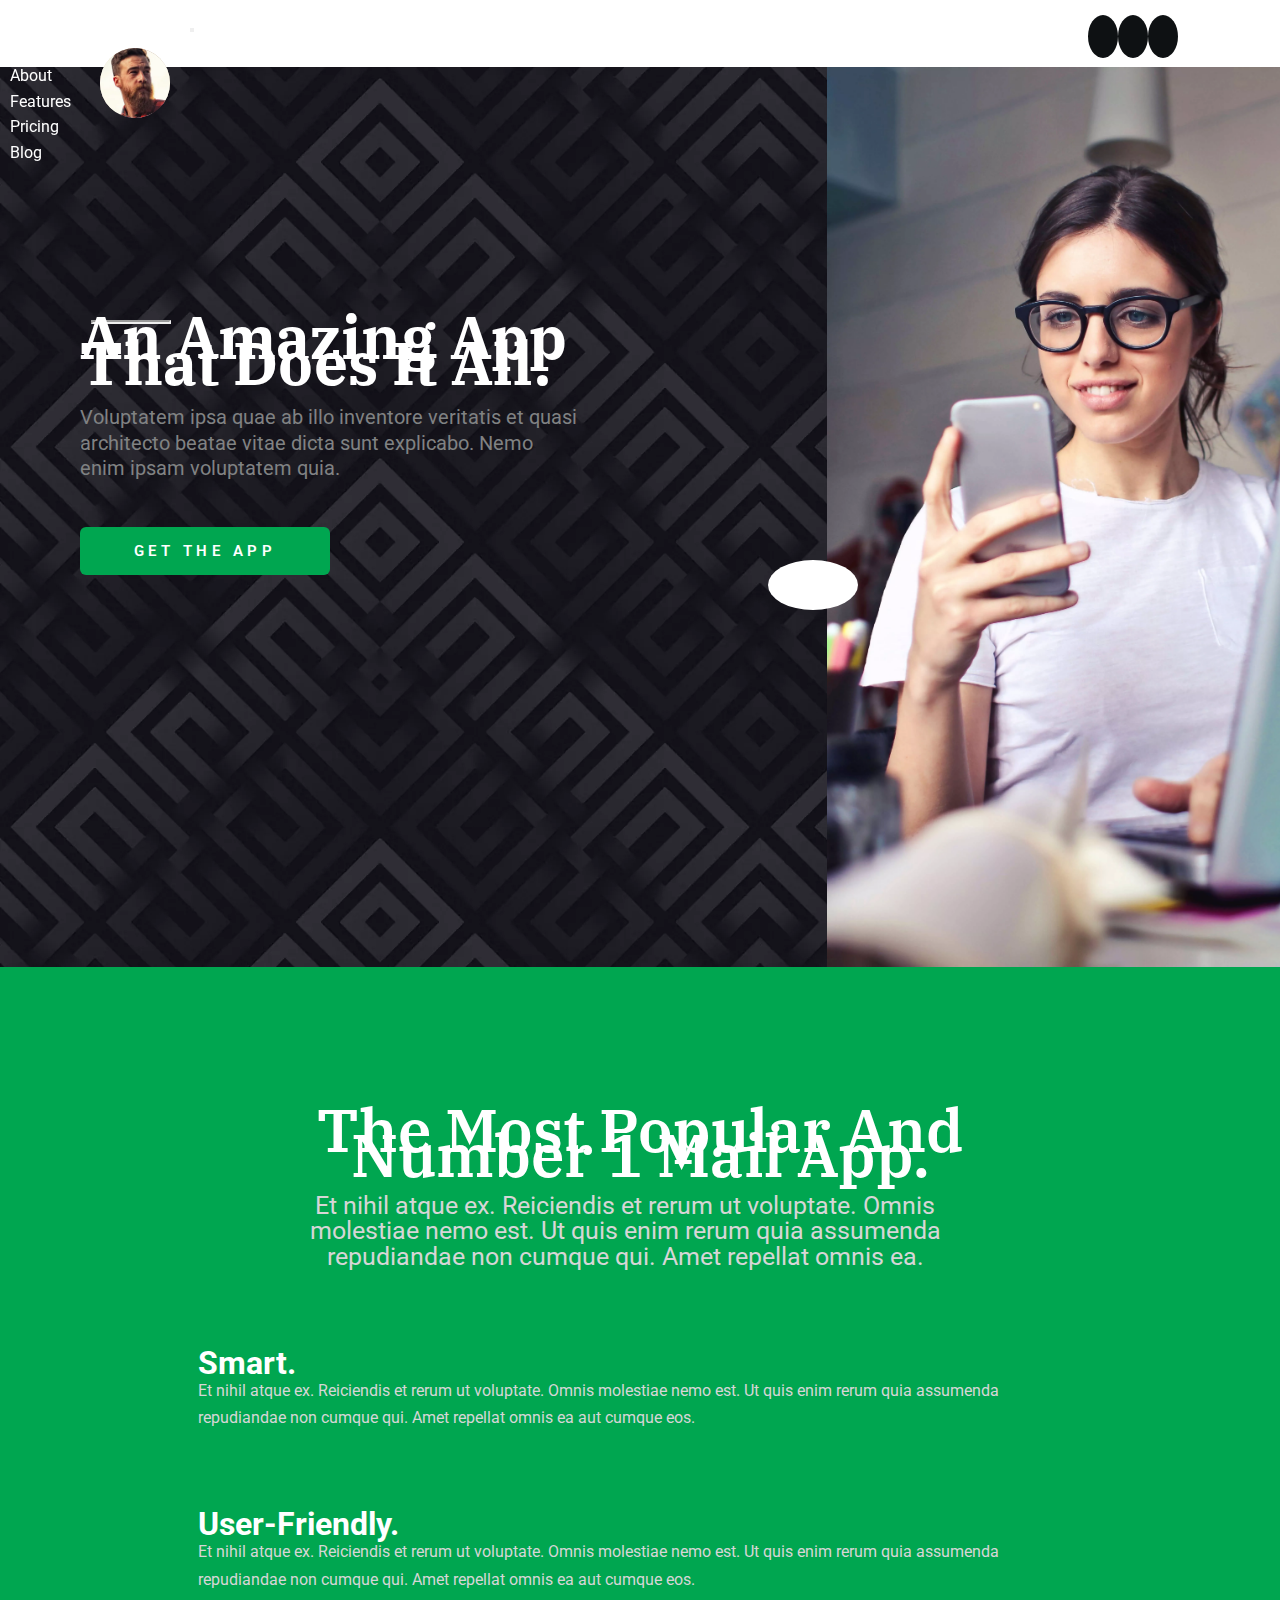
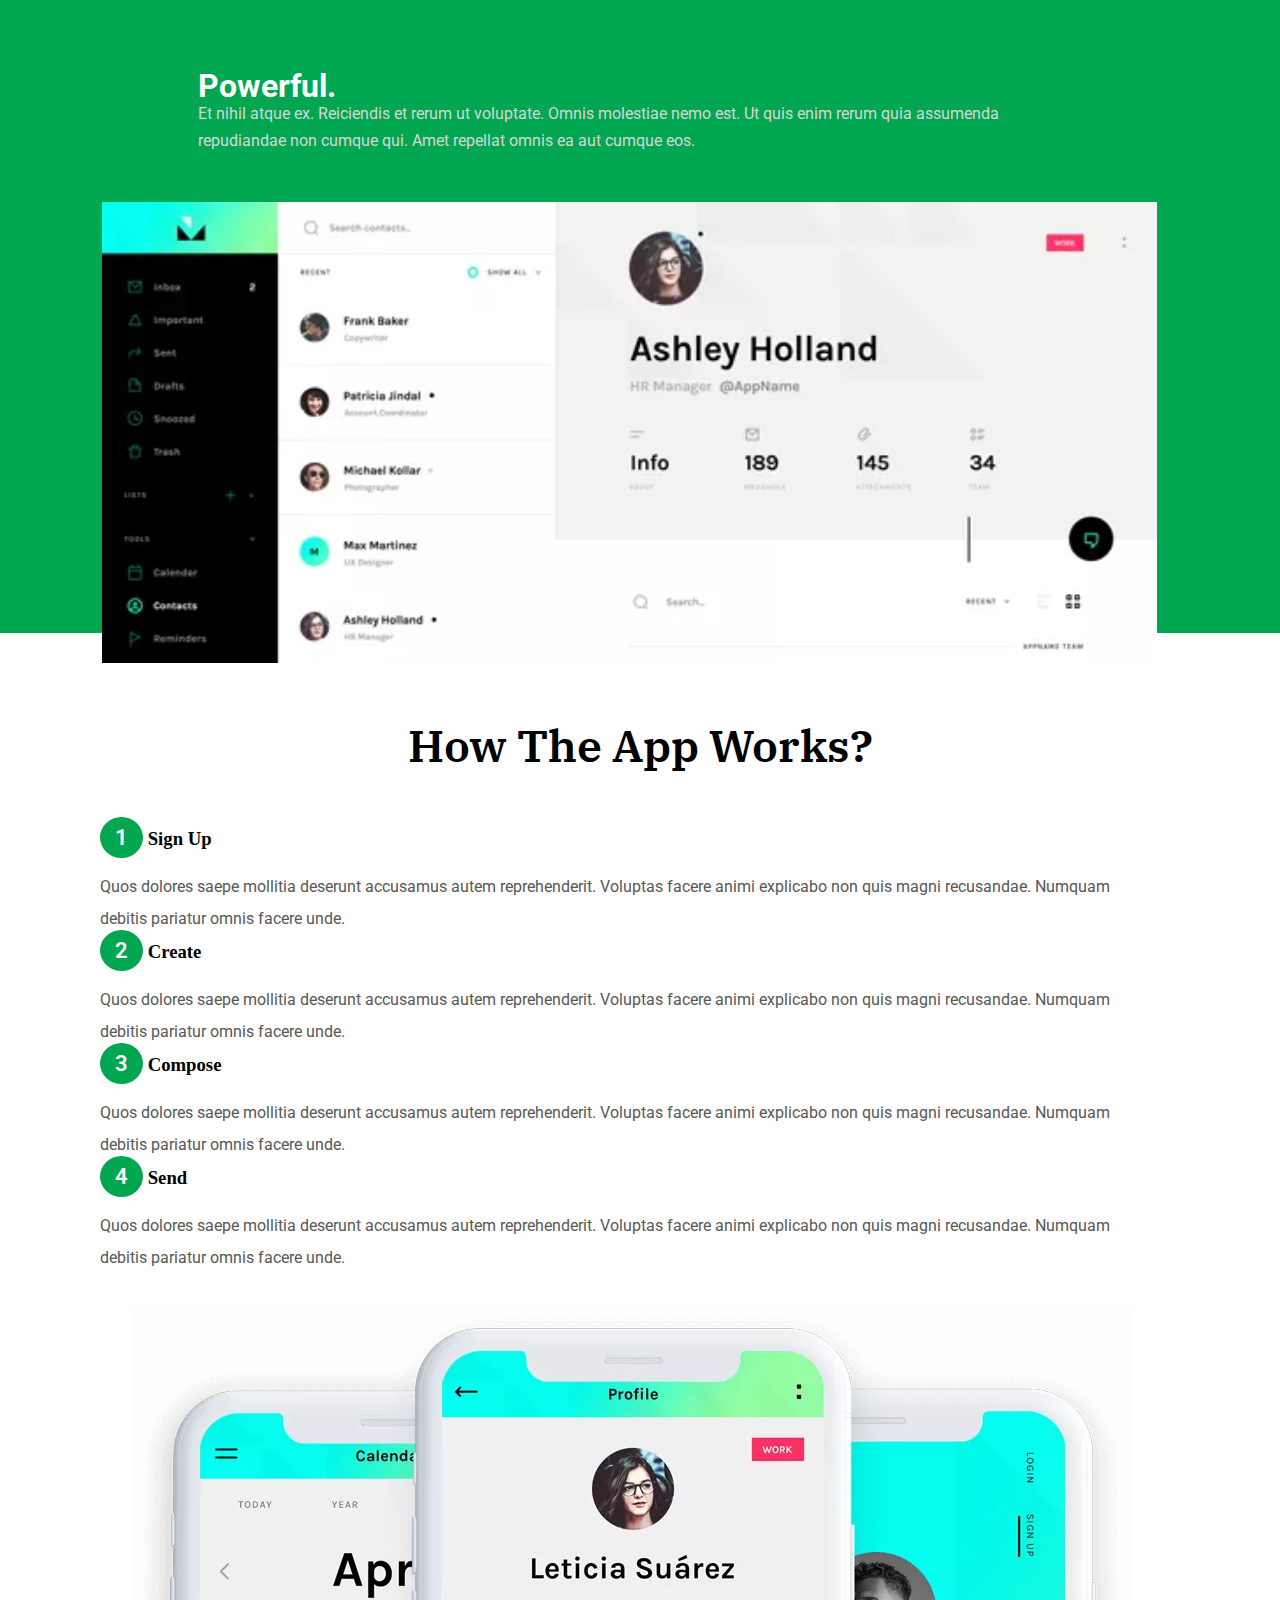
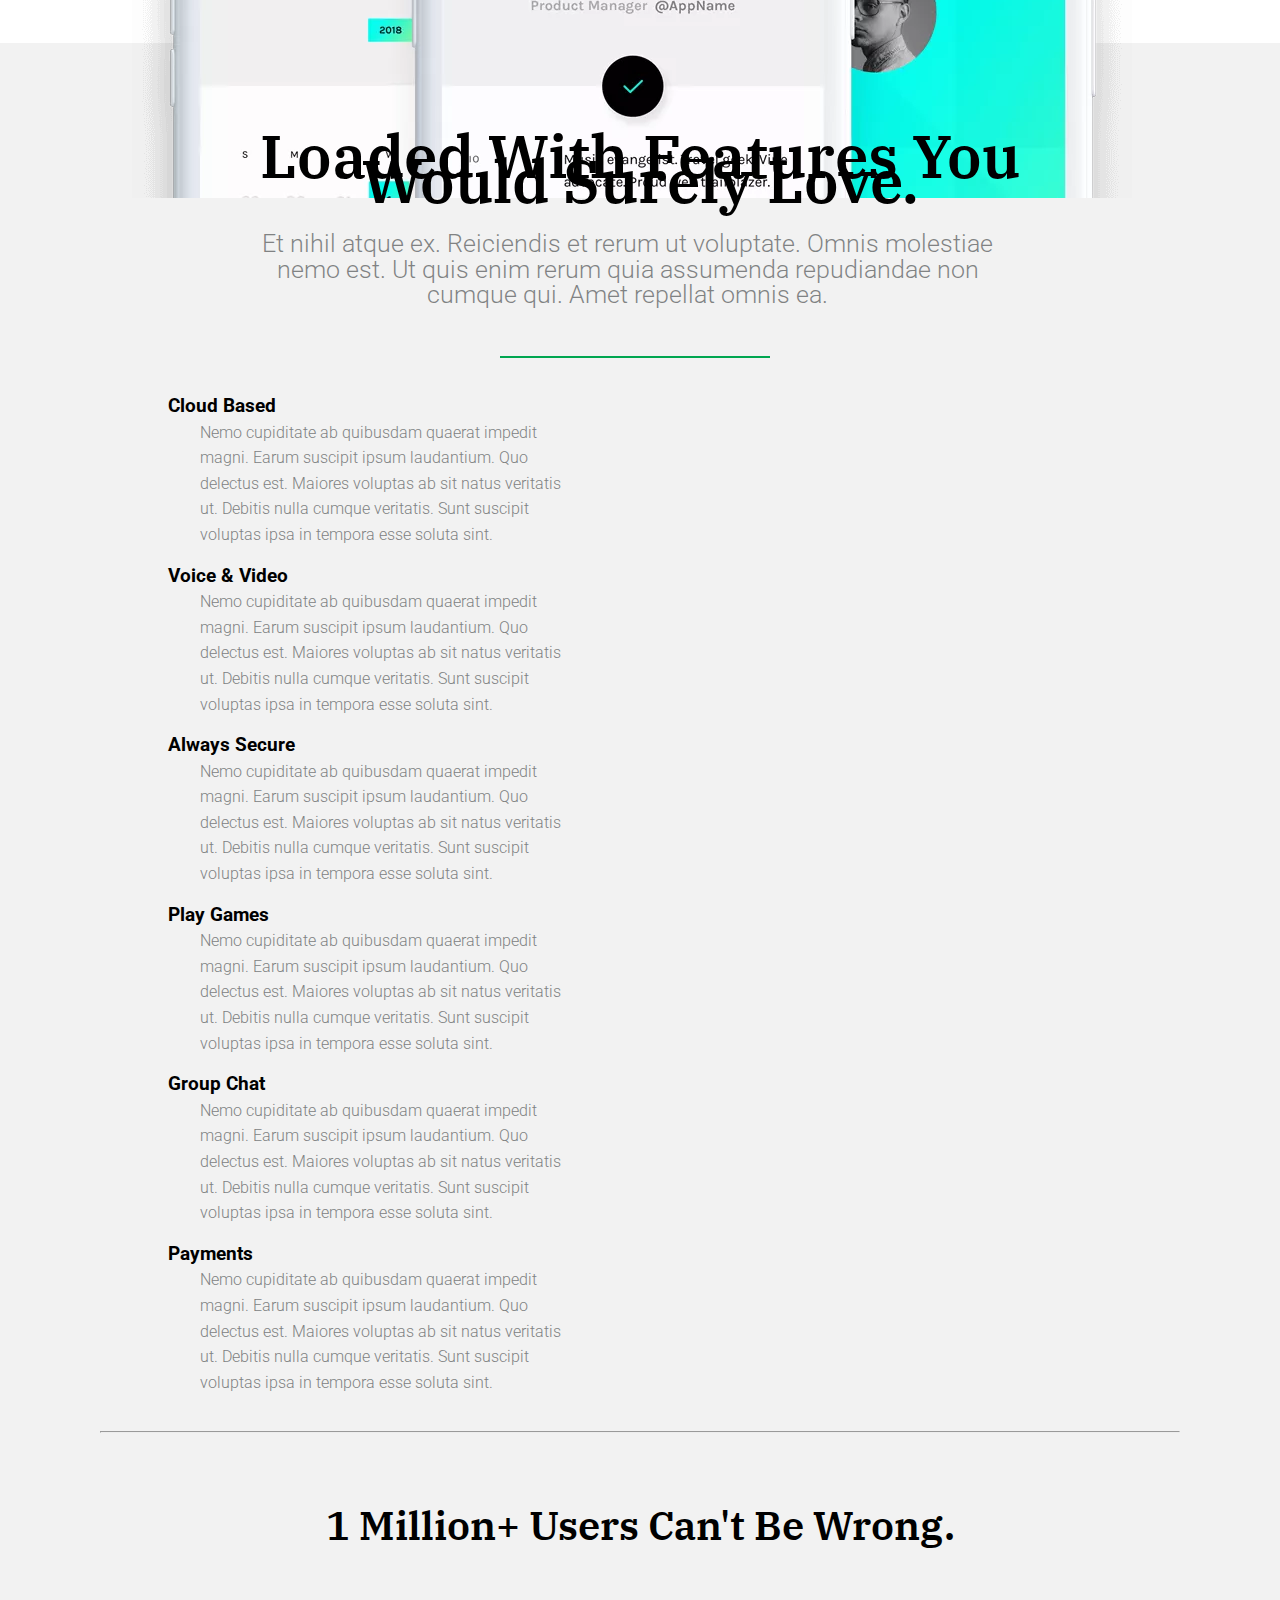
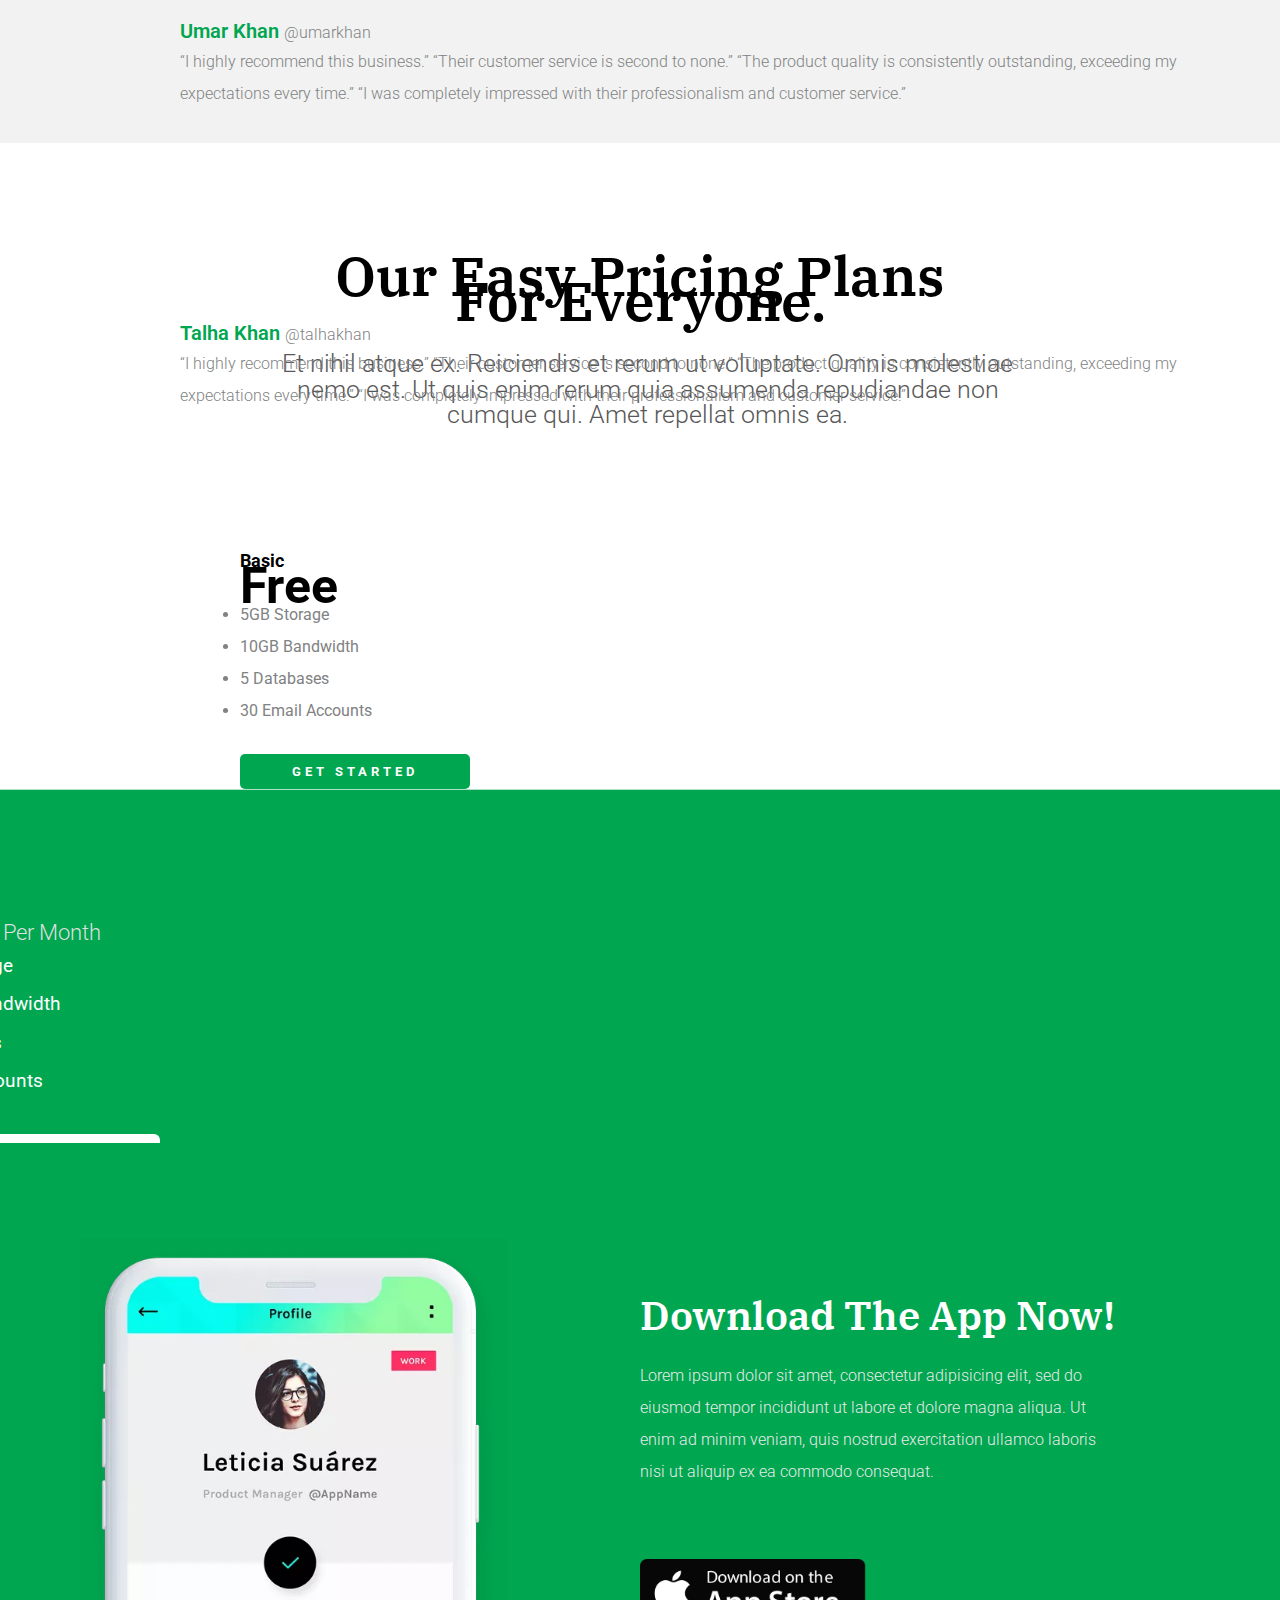
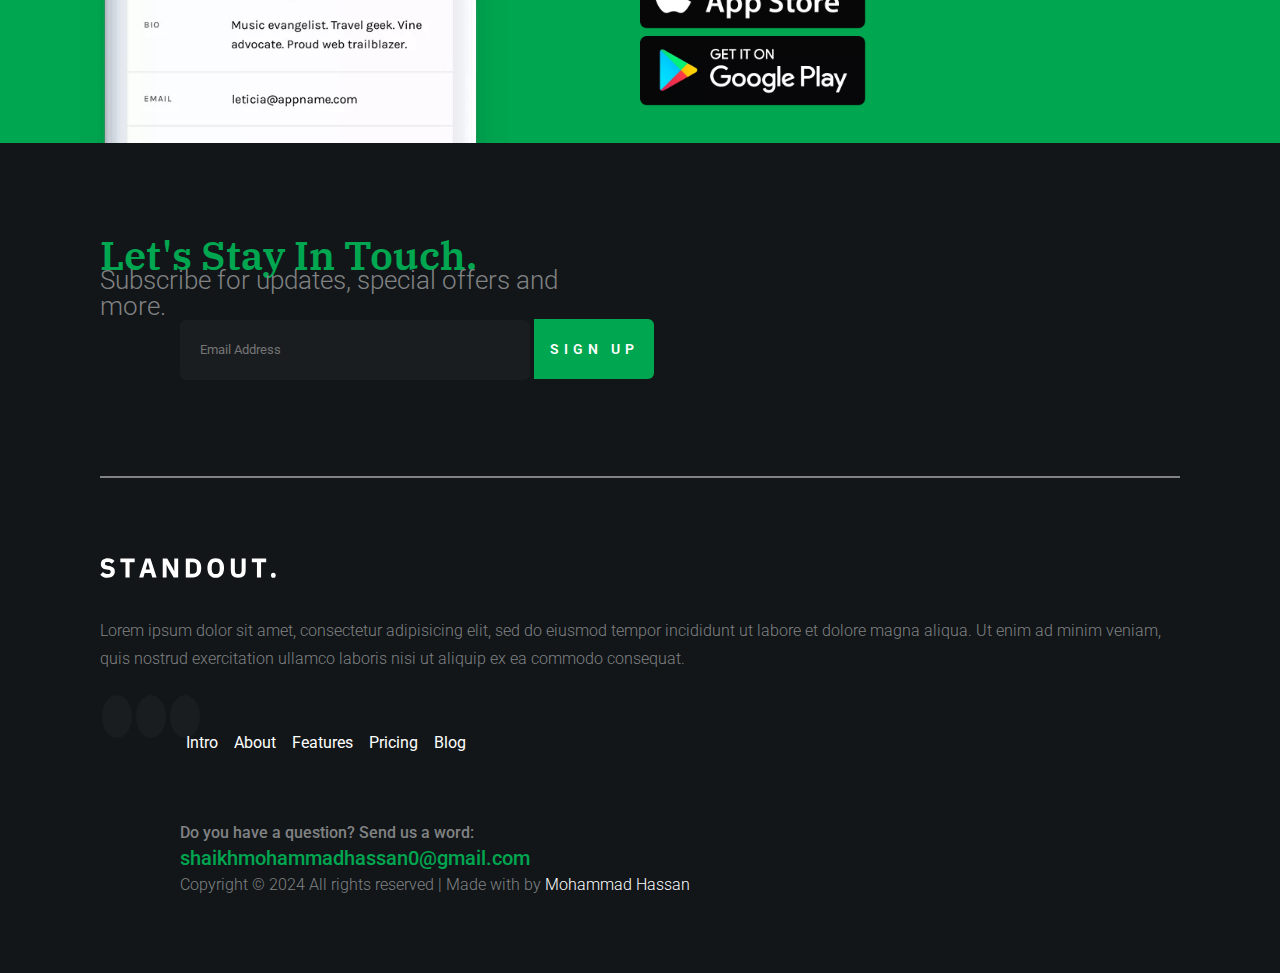
<file: index.html>
<!DOCTYPE html>
<html lang="en">
  <head>
    <meta charset="UTF-8" />
    <meta name="viewport" content="width=device-width, initial-scale=1.0" />
    <title>Standout</title>
    <link rel="stylesheet" href="style.css" />
    <link rel="shortcut icon" href="images/favicon.jpg" type="image/x-icon" />
    <link
      href="https://cdn.jsdelivr.net/npm/bootstrap@5.2.3/dist/css/bootstrap.min.css"
      rel="stylesheet"
      integrity="sha384-rbsA2VBKQhggwzxH7pPCaAqO46MgnOM80zW1RWuH61DGLwZJEdK2Kadq2F9CUG65"
      crossorigin="anonymous" />
    <link rel="preconnect" href="https://fonts.googleapis.com" />
    <link rel="preconnect" href="https://fonts.gstatic.com" crossorigin />
    <link
      href="https://fonts.googleapis.com/css2?family=IBM+Plex+Serif:ital,wght@0,100;0,200;0,300;0,400;0,500;0,600;0,700;1,100;1,200;1,300;1,400;1,500;1,600;1,700&family=Roboto:ital,wght@0,100;0,300;0,400;0,500;0,700;0,900;1,100;1,300;1,400;1,500;1,700;1,900&display=swap"
      rel="stylesheet"
    />
    <link
      rel="stylesheet"
      href="https://cdnjs.cloudflare.com/ajax/libs/font-awesome/6.5.2/css/all.min.css"
      integrity="sha512-SnH5WK+bZxgPHs44uWIX+LLJAJ9/2PkPKZ5QiAj6Ta86w+fsb2TkcmfRyVX3pBnMFcV7oQPJkl9QevSCWr3W6A=="
      crossorigin="anonymous"
      referrerpolicy="no-referrer"
    />
  </head>
  <body>
    <header class="header">
      <nav class="navbar navbar-expand-lg bg-dark">
        <div class="container-fluid">
          <a class="navbar-brand" href="#">
            <img src="images/main-logo.svg" alt="main-logo" class="img-fluid"/>
          </a>
          <button
            class="navbar-toggler"
            type="button"
            data-bs-toggle="collapse"
            data-bs-target="#navbarSupportedContent"
            aria-controls="navbarSupportedContent"
            aria-expanded="false"
            aria-label="Toggle navigation"
          >
            <i style="color: #00A650;" class="fa-solid fa-bars"></i>
          </button>
          <div class="collapse navbar-collapse" id="navbarSupportedContent">
            <ul class="navbar-nav me-auto mb-2 mb-lg-0">
              <li class="nav-item">
                <a
                  class="nav-link active"
                  aria-current="page"
                  href="#"
                  title="Intro"
                  >Intro</a
                >
              </li>
              <li class="nav-item">
                <a class="nav-link" href="#about" title="About">About</a>
              </li>
              <li class="nav-item">
                <a class="nav-link" href="#features" title="Features">Features</a>
              </li>
              <li class="nav-item">
                <a class="nav-link" href="#pricing" title="Pricing">Pricing</a>
              </li>

              <li class="nav-item">
                <a class="nav-link" href="blog.html" title="Blog">Blog</a>
              </li>
            </ul>
          </div>
        </div>
      </nav>

      <div class="nav-right">
        <div class="icons-right-head">
          <span><i class="fa-brands fa-facebook-f"></i></span>
          <span><i class="fa-brands fa-twitter"></i></span>
          <span><i class="fa-brands fa-instagram"></i></span>
        </div>
      </div>
    </header>

    <div class="home-page">
      <div class="main-page">
        <div class="bgImg1"></div>
        <div class="bgImg2"></div>
      </div>

      <div class="home-text" data-aos="fade-down">
        <hr />
        <h1>
          An Amazing App <br />
          That Does It All.
        </h1>
        <p>
          Voluptatem ipsa quae ab illo inventore veritatis et quasi architecto
          beatae vitae dicta sunt explicabo. Nemo enim ipsam voluptatem quia.
        </p>

        <button><a href="#download">GET THE APP</a></button>
      </div>

      <div class="home-play">
        <button>
          <a href="#">
            <i class="fa-solid fa-play"></i>
          </a>
        </button>

        <div class="play-text">
          <p>Watch Video</p>
        </div>
      </div>
    </div>

    <section class="popular" id="about">
      <div class="container-fluid pop">
        <div class="big-text" data-aos="fade-up">
          <h1>
            The Most Popular And <br />
            Number 1 Mail App.
          </h1>
          <p>
            Et nihil atque ex. Reiciendis et rerum ut voluptate. Omnis molestiae
            nemo est. Ut quis enim rerum quia assumenda repudiandae non cumque
            qui. Amet repellat omnis ea.
          </p>
        </div>

        <div class="slider d-flex" data-aos="fade-up">
          <div class="card">
            <h3>Smart.</h3>
            <p>
              Et nihil atque ex. Reiciendis et rerum ut voluptate. Omnis
              molestiae nemo est. Ut quis enim rerum quia assumenda repudiandae
              non cumque qui. Amet repellat omnis ea aut cumque eos.
            </p>
          </div>
          <div class="card">
            <h3>User-Friendly.</h3>
            <p>
              Et nihil atque ex. Reiciendis et rerum ut voluptate. Omnis
              molestiae nemo est. Ut quis enim rerum quia assumenda repudiandae
              non cumque qui. Amet repellat omnis ea aut cumque eos.
            </p>
          </div>
          <div class="card">
            <h3>Powerful.</h3>
            <p>
              Et nihil atque ex. Reiciendis et rerum ut voluptate. Omnis
              molestiae nemo est. Ut quis enim rerum quia assumenda repudiandae
              non cumque qui. Amet repellat omnis ea aut cumque eos.
            </p>
          </div>
        </div>

        <div class="about-img" data-aos="fade-up">
          <img src="images/app-screen-600.png.webp" alt="app-screen" />
        </div>
      </div>
    </section>

    <section class="work">
      <div class="work-bigText" data-aos="fade-up">
        <h2>How The App Works?</h2>
      </div>

      <div class="steps d-flex container-fluid" data-aos="fade-up">
        <div class="step card">
          <h3><span>1</span> Sign Up</h3>
          <p>Quos dolores saepe mollitia deserunt accusamus autem reprehenderit. Voluptas facere animi explicabo non quis magni recusandae. Numquam debitis pariatur omnis facere unde.</p>
        </div>
        <div class="step card">
          <h3><span>2</span> Create</h3>
          <p>Quos dolores saepe mollitia deserunt accusamus autem reprehenderit. Voluptas facere animi explicabo non quis magni recusandae. Numquam debitis pariatur omnis facere unde.</p>
        </div>
        <div class="step card">
          <h3><span>3</span> Compose</h3>
          <p>Quos dolores saepe mollitia deserunt accusamus autem reprehenderit. Voluptas facere animi explicabo non quis magni recusandae. Numquam debitis pariatur omnis facere unde.</p>
        </div>
        <div class="step card">
          <h3><span>4</span> Send</h3>
          <p>Quos dolores saepe mollitia deserunt accusamus autem reprehenderit. Voluptas facere animi explicabo non quis magni recusandae. Numquam debitis pariatur omnis facere unde.</p>
        </div>
      </div>

      <div class="work-img" data-aos="fade-up">
        <img src="images/phone-app-screens-1000.png.webp" alt="work-img"/>
      </div>
    </section>


    <section class="features-sec" id="features">
      <div class="fea-text" data-aos="fade-up">
        <h1>Loaded With Features You <br> Would Surely Love.</h1>
        <p>Et nihil atque ex. Reiciendis et rerum ut voluptate. Omnis molestiae nemo est. Ut quis enim rerum quia assumenda repudiandae non cumque qui. Amet repellat omnis ea.</p>
        <hr>
      </div>

      <div class="feaCards container-fluid">
        <div class="fea1 row" data-aos="fade-left">
          <div class="fea-card card col">
            <h3>Cloud Based</h3>
            <p>Nemo cupiditate ab quibusdam quaerat impedit magni. Earum suscipit ipsum laudantium. Quo delectus est. Maiores voluptas ab sit natus veritatis ut. Debitis nulla cumque veritatis. Sunt suscipit voluptas ipsa in tempora esse soluta sint.</p>
          </div>
          <div class="fea-card card col">
            <h3> Voice & Video</h3>
            <p>Nemo cupiditate ab quibusdam quaerat impedit magni. Earum suscipit ipsum laudantium. Quo delectus est. Maiores voluptas ab sit natus veritatis ut. Debitis nulla cumque veritatis. Sunt suscipit voluptas ipsa in tempora esse soluta sint.</p>
          </div>
        </div>
        <div class="fea2 row" data-aos="fade-right">
          <div class="fea-card card col">
            <h3>Always Secure</h3>
            <p>Nemo cupiditate ab quibusdam quaerat impedit magni. Earum suscipit ipsum laudantium. Quo delectus est. Maiores voluptas ab sit natus veritatis ut. Debitis nulla cumque veritatis. Sunt suscipit voluptas ipsa in tempora esse soluta sint.</p>
          </div>
          <div class="fea-card card col">
            <h3> Play Games</h3>
            <p>Nemo cupiditate ab quibusdam quaerat impedit magni. Earum suscipit ipsum laudantium. Quo delectus est. Maiores voluptas ab sit natus veritatis ut. Debitis nulla cumque veritatis. Sunt suscipit voluptas ipsa in tempora esse soluta sint.</p>
          </div>
        </div>
        <div class="fea3 row" data-aos="fade-left">
          <div class="fea-card card col">
            <h3> Group Chat</h3>
            <p>Nemo cupiditate ab quibusdam quaerat impedit magni. Earum suscipit ipsum laudantium. Quo delectus est. Maiores voluptas ab sit natus veritatis ut. Debitis nulla cumque veritatis. Sunt suscipit voluptas ipsa in tempora esse soluta sint.</p>
          </div>
          <div class="fea-card card col">
            <h3> Payments</h3>
            <p>Nemo cupiditate ab quibusdam quaerat impedit magni. Earum suscipit ipsum laudantium. Quo delectus est. Maiores voluptas ab sit natus veritatis ut. Debitis nulla cumque veritatis. Sunt suscipit voluptas ipsa in tempora esse soluta sint.</p>
          </div>
        </div>
      </div>

      <hr class="hr">
      
      <div class="testi-head" data-aos="fade-down">
        <h2>1 Million+ Users Can't Be Wrong.</h2>
      </div>

      <div class="testimonials row d-flex">
        <div class="testi card col d-flex" data-aos="fade-right">
          <div class="testi-img">
            <img src="images/user-01.jpg" alt="testi-img" class="img-fluid">
          </div>

          <div class="testi-username">
            <h4>Umar Khan <span>@umarkhan</span></h4>
            <p>“I highly recommend this business.” “Their customer service is second to none.” “The product quality is consistently outstanding, exceeding my expectations every time.” “I was completely impressed with their professionalism and customer service.”</p>
          </div>
        </div>
        <div class="testi card col d-flex" data-aos="fade-left">
          <div class="testi-img">
            <img src="images/user-02.jpg" alt="testi-img" class="img-fluid">
          </div>

          <div class="testi-username">
            <h4>Talha Khan <span>@talhakhan</span></h4>
            <p>“I highly recommend this business.” “Their customer service is second to none.” “The product quality is consistently outstanding, exceeding my expectations every time.” “I was completely impressed with their professionalism and customer service.”</p>
          </div>
        </div>
      </div>
    </section>

    <section class="pricing" id="pricing">
      <div class="price-head" data-aos="fade-up">
        <h2>Our Easy Pricing Plans <br> For Everyone.</h2>
        <p>Et nihil atque ex. Reiciendis et rerum ut voluptate. Omnis molestiae nemo est. Ut quis enim rerum quia assumenda repudiandae non cumque qui. Amet repellat omnis ea.</p>
      </div>

      <div class="price_cards row">
        <div class="col card_price card" data-aos="fade-right">
          <h3>Basic</h3>
          <h2>Free</h2>

          <ul class="offers">
            <li>5GB Storage</li>
            <li>10GB Bandwidth</li>
            <li>5 Databases</li>
            <li>30 Email Accounts</li>
          </ul>

          <button class="price-button">GET STARTED</button>
        </div>
        <div class="card col card_price pro" data-aos="zoom-in">
          <h3>Pro Plan</h3>
          <h2>$10 <span>Per Month</span></h2>

          <ul class="offers">
            <li>500GB Storage</li>
            <li>Unlimited Bandwidth</li>
            <li>50 Databases</li>
            <li>50 Email Accounts</li>
          </ul>

          <button class="price-button">GET STARTED</button>
        </div>
        <div class="col card_price card" data-aos="fade-left">
          <h3>Ultimate Plan</h3>
          <h2>$20 <span>Per Month</span></h2>

          <ul class="offers">
            <li>1TB Storage</li>
            <li>Unlimited Bandwidth</li>
            <li>100 Databases</li>
            <li>100 Email Accounts</li>
          </ul>

          <button class="price-button">GET STARTED</button>
        </div>
      </div>
    </section>


    <section id="download" class="downloadSection">
      <div class="profile" data-aos="fade-right">
        <img src="images/phone-app-profile-550.png" alt="profile" class="img-fluid">
      </div>

      <div class="download-text mt-5" data-aos="fade-left">
        <h2>Download The App Now!</h2>
        <p>Lorem ipsum dolor sit amet, consectetur adipisicing elit, sed do eiusmod tempor incididunt ut labore et dolore magna aliqua. Ut enim ad minim veniam, quis nostrud exercitation ullamco laboris nisi ut aliquip ex ea commodo consequat.</p>
      </div>

      <div class="download-buttons" data-aos="fade-left">
        <div class="row">
          <div class="col">
            <img src="images/appstore.png" alt="appstore">
          </div>
          <div class="col">
            <img src="images/google-play.png" alt="google-play">
          </div>
        </div>
      </div>
    </section>

  <footer>
    <div class="footer-text row">
      <div class="col left-side" data-aos="fade-up">
        <h2>Let's Stay In Touch.</h2>
        <h3 style="font-size: 26px;">Subscribe for updates, special offers and <br> more.</h3>
      </div>

      <div class="input-group col" data-aos="fade-down">
        <input type="email" placeholder="Email Address">
        <button>SIGN UP</button>
      </div>
    </div>

    <hr>

   <div class="bottom-footer row">
   <div class="left-side col" data-aos="zoom-in">
    <div class="text_bottom">
      <img src="images/main-logo.svg" alt="logo-footer">
      <p>Lorem ipsum dolor sit amet, consectetur adipisicing elit, sed do eiusmod tempor incididunt ut labore et dolore magna aliqua. Ut enim ad minim veniam, quis nostrud exercitation ullamco laboris nisi ut aliquip ex ea commodo consequat. </p>

      <div class="social-icons">
        <span><i class="fa-brands fa-facebook-f"></i></span>
        <span><i class="fa-brands fa-twitter"></i></span>
        <span><i class="fa-brands fa-instagram"></i></span>
      </div>
    </div>
   </div>

   <div class="right-side col" data-aos="zoom-in">
    <div class="bottom_navbar">
      <a href="#top">Intro</a>
      <a href="#about">About</a>
      <a href="#features">Features</a>
      <a href="#pricing">Pricing</a>
      <a href="blog.html">Blog</a>
    </div>

    <div class="mail-question">
      <p>Do you have a question? Send us a word:</p>
      <p><a href="mailto:maryamzohra2012@outlook.com">shaikhmohammadhassan0@gmail.com</a></p>

      <p style="font-weight: 300;">Copyright © 2024 All rights reserved | Made with <i style="color: red;" class="fa-solid fa-heart"></i> by <span style="color: #fff; cursor: pointer;">Mohammad Hassan</span></p>
    </div>
   </div>
   </div>
    
  </footer>

    
    <script
      src="https://cdn.jsdelivr.net/npm/bootstrap@5.2.3/dist/js/bootstrap.bundle.min.js"
      integrity="sha384-kenU1KFdBIe4zVF0s0G1M5b4hcpxyD9F7jL+jjXkk+Q2h455rYXK/7HAuoJl+0I4"
      crossorigin="anonymous"
    ></script>
   
  </body>
</html>
</file>
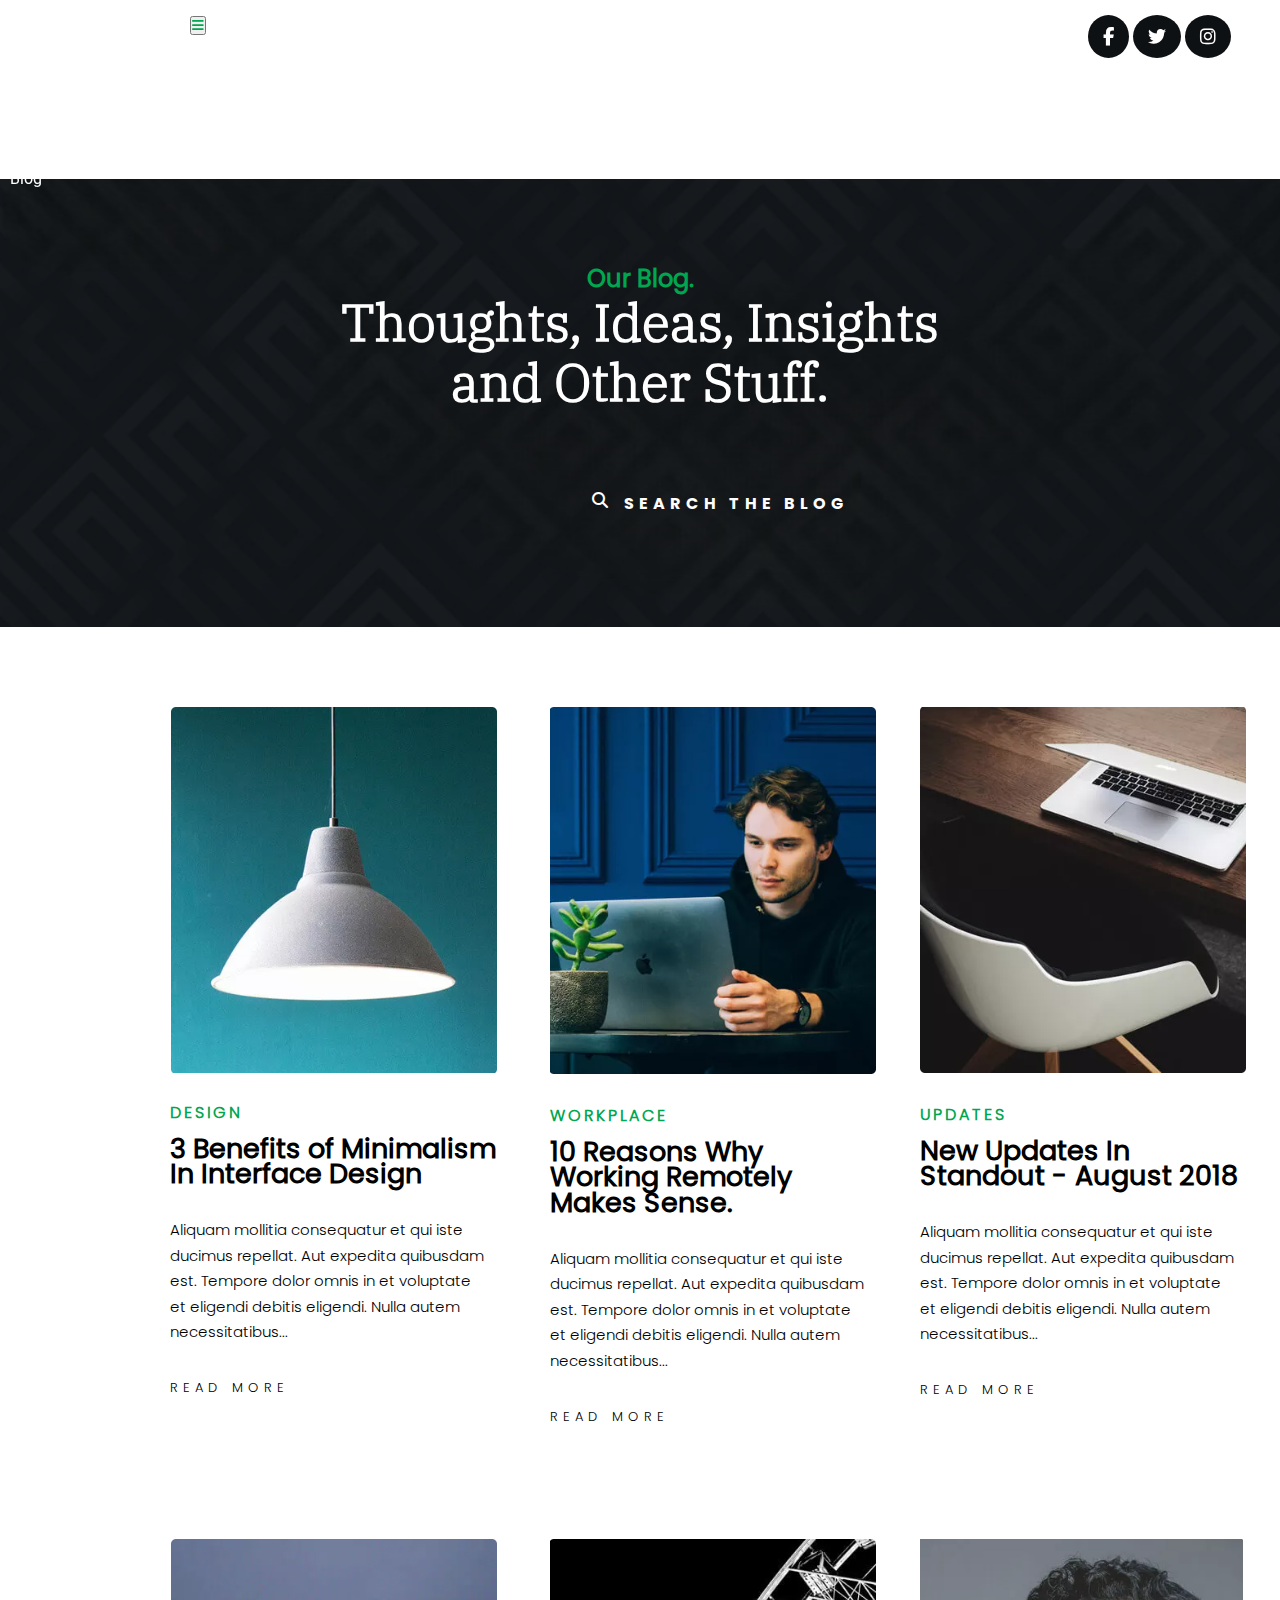
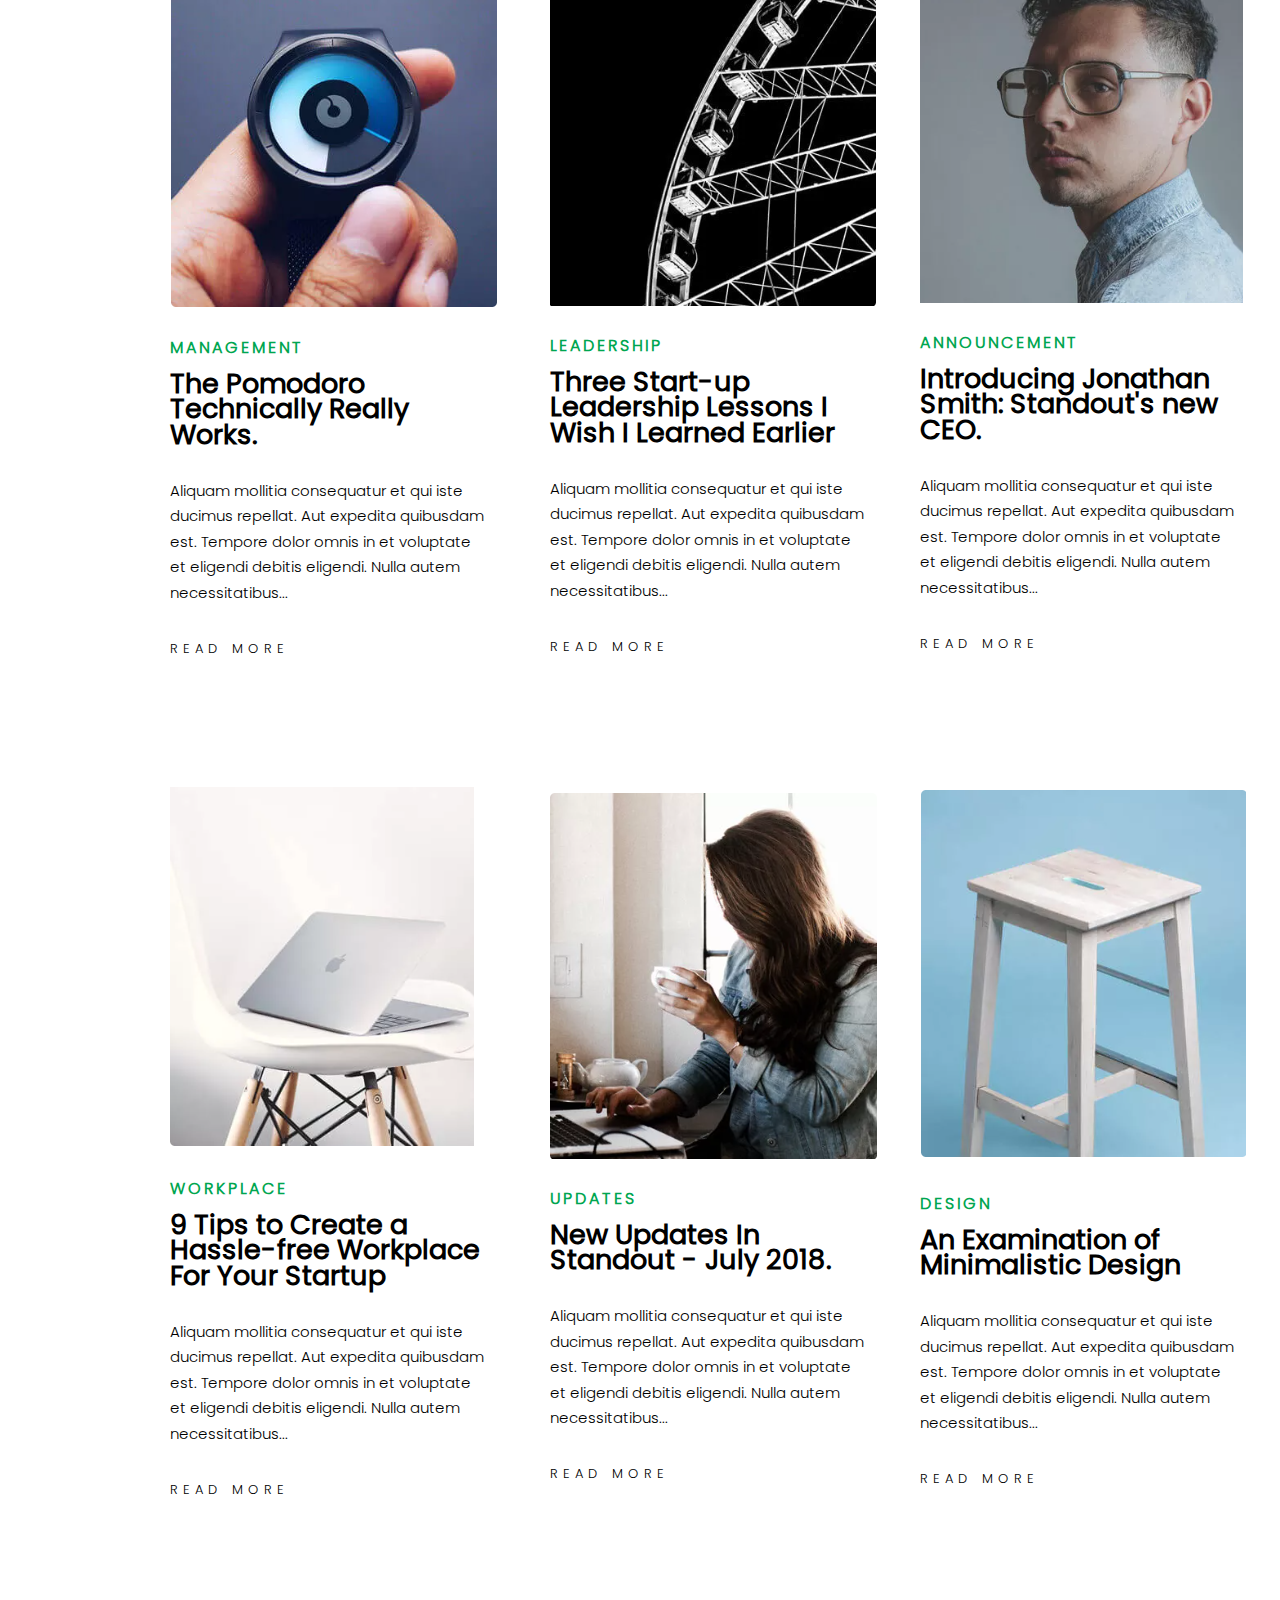
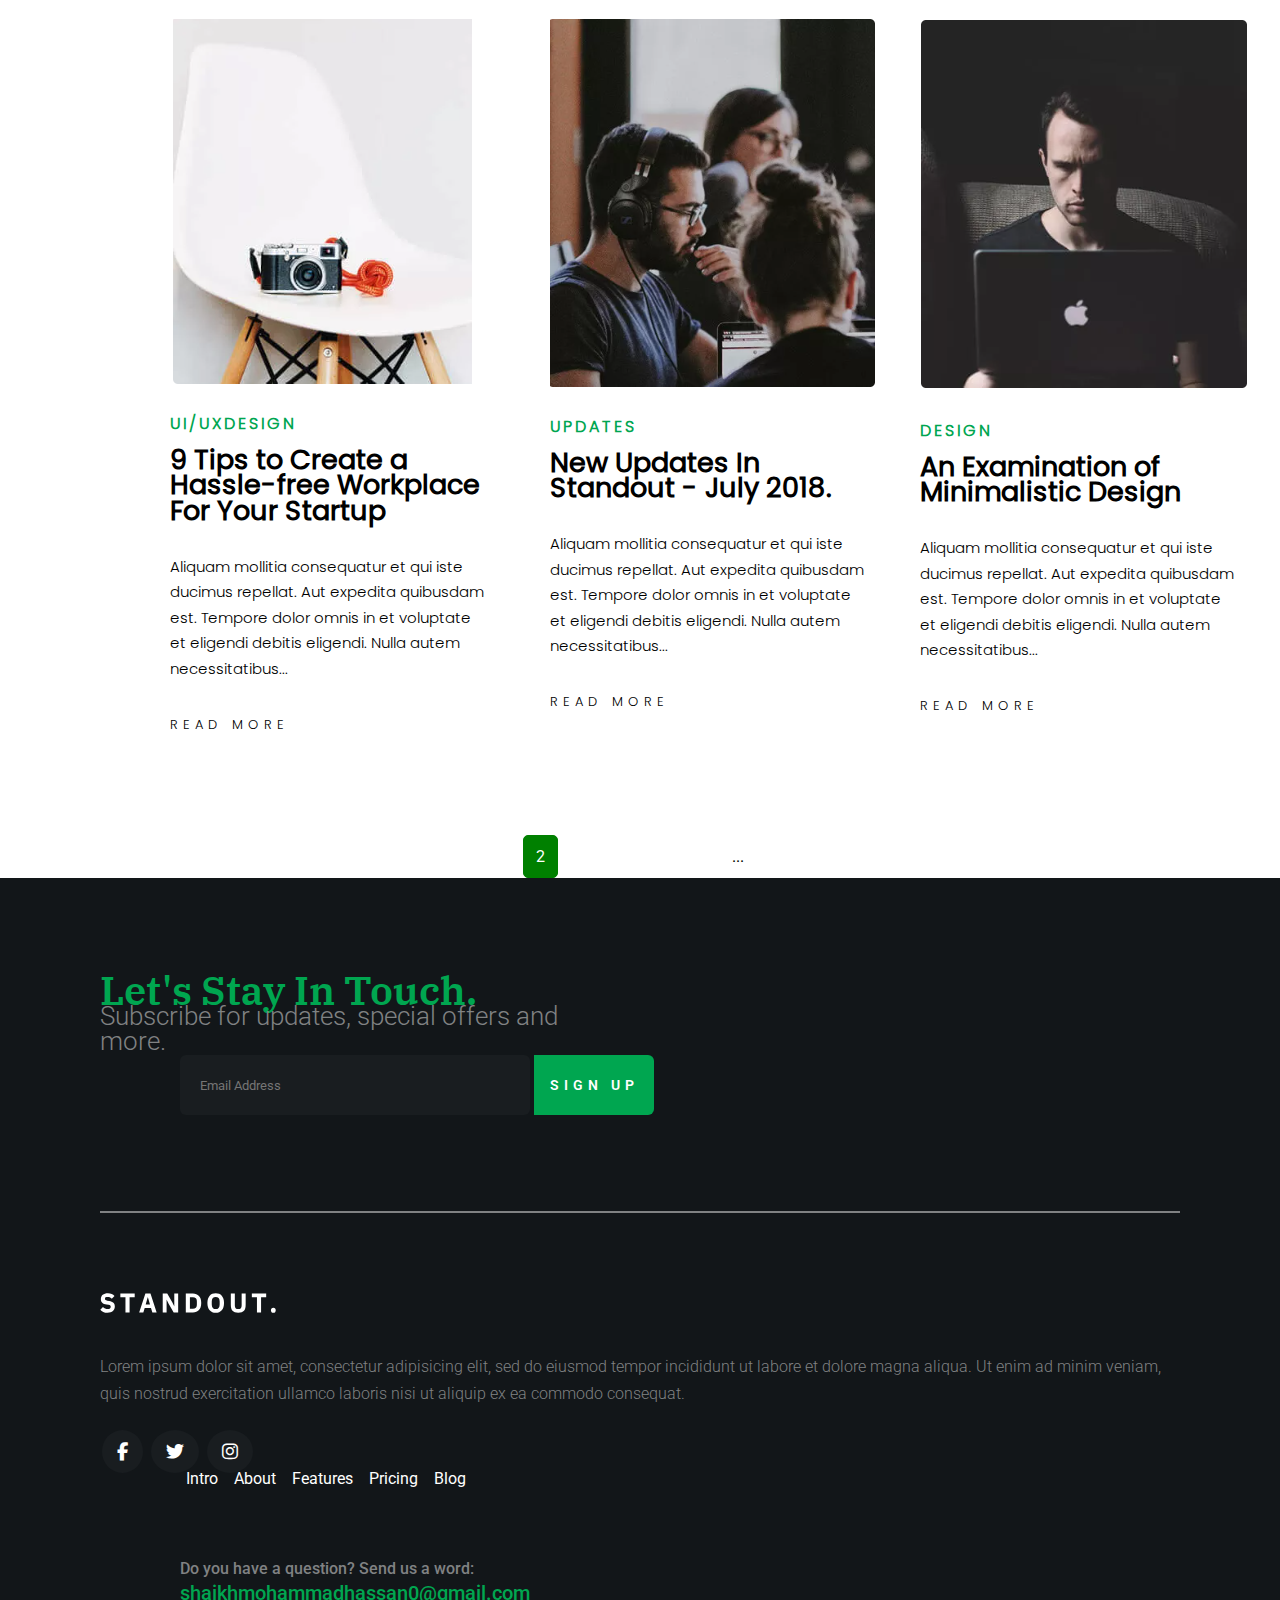
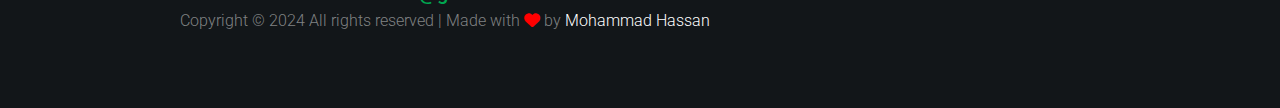
<file: blog.html>
<!DOCTYPE html>
<html lang="en">
<head>
    <meta charset="UTF-8">
    <meta name="viewport" content="width=device-width, initial-scale=1.0">
    <link rel="stylesheet" href="https://cdnjs.cloudflare.com/ajax/libs/font-awesome/6.5.2/css/all.min.css">
    <link rel="shortcut icon" href="asset/img/x-icon.jpg" type="image/x-icon">
    <link rel="stylesheet" href="https://cdnjs.cloudflare.com/ajax/libs/font-awesome/6.5.2/css/all.min.css">
    <link href="https://maxcdn.bootstrapcdn.com/bootstrap/4.5.2/css/bootstrap.min.css" > 
    <title>Blog-Standout</title>
    <link rel="stylesheet" href="style.css">
    <link rel="shortcut icon" href="images/favicon.jpg" type="image/x-icon" />
    <link href="https://cdn.jsdelivr.net/npm/bootstrap@5.2.3/dist/css/bootstrap.min.css" rel="stylesheet" integrity="sha384-rbsA2VBKQhggwzxH7pPCaAqO46MgnOM80zW1RWuH61DGLwZJEdK2Kadq2F9CUG65" crossorigin="anonymous" />
    <link rel="preconnect" href="https://fonts.googleapis.com" />
    <link rel="preconnect" href="https://fonts.gstatic.com" crossorigin />
    <link href="https://fonts.googleapis.com/css2?family=IBM+Plex+Serif:ital,wght@0,100;0,200;0,300;0,400;0,500;0,600;0,700;1,100;1,200;1,300;1,400;1,500;1,600;1,700&family=Roboto:ital,wght@0,100;0,300;0,400;0,500;0,700;0,900;1,100;1,300;1,400;1,500;1,700;1,900&display=swap" rel="stylesheet"/>
    <link rel="stylesheet" href="https://cdnjs.cloudflare.com/ajax/libs/font-awesome/6.5.2/css/all.min.css" integrity="sha512-SnH5WK+bZxgPHs44uWIX+LLJAJ9/2PkPKZ5QiAj6Ta86w+fsb2TkcmfRyVX3pBnMFcV7oQPJkl9QevSCWr3W6A==" crossorigin="anonymous" referrerpolicy="no-referrer"
    />
    <style>
*{
    margin: 0;
    padding: 0;
    box-sizing: border-box;
    
}
    @font-face {
    src: url(asset/fonts/Poppins-Bold.ttf);
    font-family: "poppins1";
}

@font-face {
    font-family: "poppins2";
    src: url(asset/fonts/Poppins-Regular.ttf);
}

@font-face {
    font-family: "poppins3";
    src: url(asset/fonts/IBMPlexSerif-Medium.ttf);
}

@font-face {
    font-family: "poppins4";
    src: url(asset/fonts/IBMPlexSerif-Light.ttf);
}

@font-face {
    font-family: "poppins5";
    src: url(asset/fonts/IBMPlexSerif-Bold.ttf);
}

@font-face {
    font-family: "poppins6";
    src: url(asset/fonts/MSungGold\ PRC\ Black.ttf);
}

@font-face {
    font-family: "poppins7";
    src: url(asset/fonts/Poppins-Light.ttf);
}
html{
    scroll-behavior: smooth;
}
body {
    margin: 0;
    font-family: Arial, sans-serif;
}
html, body{
    overflow-x: hidden;
    max-width: 100%;
}

.Intro {
    color: rgb(0, 207, 59);
    font-family: "poppins2";
    cursor: pointer;
}

.logos1 {  
    display: flex;
    align-items: center;
    gap: 20px;
    font-size: 5vh;
    margin-right: 10rem; 
    margin-left: 55rem; 
}

.logos1 i {
    display: flex;
    justify-content: center;
    align-items: center;
    width: 40px;
    height: 40px;
    border-radius: 50%;
    background-color: #000000;
    color: white;
    font-size: 20px;
    cursor: pointer;
    transition: background-color 0.2s ease-in-out;
}

.logos1 i:hover {
    background-color: rgb(0, 207, 59);
    transition: background-color 0.4s ease-in-out;
}

.menu-icon {
    display: none;
    font-size: 2em;
    color: white;
    cursor: pointer;
    position: absolute;
    top: 1rem; 
    right: 1rem; 
    transform: translateY(0); 
}

.menu-icon .fa-bars {
    display: inline;
}

.menu-icon .fa-times {
    display: none;
}

.menu-toggle {
    display: none;
}

.menu-toggle:checked + .menu-icon .fa-bars {
    display: none;
}

.menu-toggle:checked + .menu-icon .fa-times {
    display: inline;
}

.menu-toggle:checked ~ .nav-links {
    display: flex;
    flex-direction: column;
    position: absolute;
    top: 5rem;
    left: 0;
    right: 0;
    background-color: #000000;
}

.menu-toggle:checked ~ .nav-links .logos1 {
    display: flex;
    flex-direction: row;
    justify-content: center;
    margin-top: 10px;
    gap: 20px;
}
.container1{
    position: relative;
    height: 30rem;
}
.container1 img{
    margin-top: 5rem;
    object-fit: cover;
    width: 1423px;
    height: 28rem;
}
.container1 h3{
    margin-top: -23rem;
    color: #00a650;
    font-size: 24px;
    text-align: center;
    font-family: poppins2;
}
.container1 h1{
    color: #ffffff;
    font-family: poppins4;
    text-align: center;
    font-size: 52px;
    line-height: 60px;
}
#firsticon{
    cursor: pointer;
    margin-left: 37rem;
    margin-top: 5rem;
}
.container1 p{
    cursor: pointer;
    transition: ease-in-out 0.3s;
    color: #ffffff;
    font-family: poppins1;
    margin-left: 39rem;
    letter-spacing: 5px;
    margin-top: -1.4rem;
}
.container1 p:hover{
    color: #00a650;
}
#onebr{
    display: none;
}
#thirdbr{
    display: none;
}
.maincontainer{
    height: 210rem;
}
.firstcontainer{
    height: 50rem;
    margin-top: 8rem;
    position: absolute;
    width: 100%;
}
.onestpart{
    height: 50rem;
    width: 20.5rem;
    margin-left: 170px;
}
.onestpart img{
    cursor: pointer;
    transition: all ease-in-out 0.3s;
}
.onestpart img:hover{
    scale: 1.1;
}
.onestpart h2 {
    margin-top: 10px;
    font-family: poppins2;
    font-size: 27px;
    cursor: pointer;
    text-decoration: none;
    transition: color 0.15s ease, text-decoration-color 0.8s ease, text-underline-offset 0.9s ease;
}

.onestpart h2:hover {
    text-decoration: underline;
    text-decoration-thickness:1px ;
    text-decoration-color: #00a650; 
    text-underline-offset: 5px;
}
#firstp{   
    width: 5rem;
    color: #00a650;
    font-family: poppins7;
    letter-spacing: 3px;
    font-weight: 800;
    transition: all ease-in-out 0.3s;
    cursor: pointer;
    margin-top: 20px;
}
#firstp:hover{
    color: #000000;
}
#secondp{
    margin-top: 30px;
    font-family: poppins7;
    color: #000000;
    font-size: 15px;
    width: auto;
}
#thirdp{
    cursor: pointer;
    text-decoration: none;
    letter-spacing: 5px;
    text-transform: uppercase;
    color: #000000;
    margin-top: 30px;
    font-size: 13px;
    font-family: poppins7;
    transition: ease-in-out 0.3s;
}
#thirdp:hover{
    color: #00a650;
}

.twopart{
    height: 50rem;
    width: 20.5rem;
    margin-left: 550px;
    margin-top: -50rem;
}
.twopart img{
    cursor: pointer;
    transition: all ease-in-out 0.3s;
}
.twopart img:hover{
    scale: 1.1;
}
.twopart h2 {
    margin-top: 10px;
    font-family: poppins2;
    font-size: 27px;
    cursor: pointer;
    text-decoration: none;
    transition: color 0.15s ease, text-decoration-color 0.8s ease, text-underline-offset 0.9s ease;
}

.twopart h2:hover {
    text-decoration: underline;
    text-decoration-thickness:1px ;
    text-decoration-color: #00a650; 
    text-underline-offset: 5px;
}
#fourthp{   
    width: 5rem;
    color: #00a650;
    font-family: poppins7;
    letter-spacing: 3px;
    font-weight: 800;
    transition: all ease-in-out 0.3s;
    cursor: pointer;
    margin-top: 20px;
}
#fourthp:hover{
    color: #000000;
}
#fifthp{
    margin-top: 30px;
    font-family: poppins7;
    color: #000000;
    font-size: 15px;
    width: auto;
}
#sixthp{
    cursor: pointer;
    text-decoration: none;
    letter-spacing: 5px;
    text-transform: uppercase;
    color: #000000;
    margin-top: 30px;
    font-size: 13px;
    font-family: poppins7;
    transition: ease-in-out 0.3s;
}
#sixthp:hover{
    color: #00a650;
}


.thirdpart{
    height: 50rem;
    width: 20.5rem;
    margin-left: 920px;
    margin-top: -50rem;
}
.thirdpart img{
    transition: all ease-in-out 0.3s;
    cursor: pointer;
}
.thirdpart img:hover{
    scale: 1.1;
}
.thirdpart h2 {
    margin-top: 10px;
    font-family: poppins2;
    font-size: 27px;
    cursor: pointer;
    text-decoration: none;
    transition: color 0.15s ease, text-decoration-color 0.8s ease, text-underline-offset 0.9s ease;
}

.thirdpart h2:hover {
    text-decoration: underline;
    text-decoration-thickness:1px ;
    text-decoration-color: #00a650; 
    text-underline-offset: 5px;
}
#seventhp{   
    width: 5rem;
    color: #00a650;
    font-family: poppins7;
    letter-spacing: 3px;
    font-weight: 800;
    transition: all ease-in-out 0.3s;
    cursor: pointer;
    margin-top: 20px;
}
#seventhp:hover{
    color: #000000;
}
#eighthp{
    margin-top: 30px;
    font-family: poppins7;
    color: #000000;
    font-size: 15px;
    width: auto;
}
#ninethp{
    cursor: pointer;
    text-decoration: none;
    letter-spacing: 5px;
    text-transform: uppercase;
    color: #000000;
    margin-top: 30px;
    font-size: 13px;
    font-family: poppins7;
    transition: ease-in-out 0.3s;
}
#ninethp:hover{
    color: #00a650;
}





.secondcontainer{
    height: 50rem;
    margin-top: 60rem;
    position: absolute;
    width: 100%;
}
.fourthpart{
    height: 50rem;
    width: 20.5rem;
    margin-left: 170px;
}
.fourthpart img{
    cursor: pointer;
    transition: all ease-in-out 0.3s;
}
.fourthpart img:hover{
    scale: 1.1;
}
.fourthpart h2 {
    margin-top: 10px;
    font-family: poppins2;
    font-size: 27px;
    cursor: pointer;
    text-decoration: none;
    transition: color 0.15s ease, text-decoration-color 0.8s ease, text-underline-offset 0.9s ease;
}

.fourthpart h2:hover {
    text-decoration: underline;
    text-decoration-thickness:1px ;
    text-decoration-color: #00a650; 
    text-underline-offset: 5px;
}
#tenthp{   
    width: 5rem;
    color: #00a650;
    font-family: poppins7;
    letter-spacing: 3px;
    font-weight: 800;
    transition: all ease-in-out 0.3s;
    cursor: pointer;
    margin-top: 20px;
}
#tenthp:hover{
    color: #000000;
}
#eleventhp{
    margin-top: 30px;
    font-family: poppins7;
    color: #000000;
    font-size: 15px;
    width: auto;
}
#twelvethp{
    cursor: pointer;
    text-decoration: none;
    letter-spacing: 5px;
    text-transform: uppercase;
    color: #000000;
    margin-top: 30px;
    font-size: 13px;
    font-family: poppins7;
    transition: ease-in-out 0.3s;
}
#twelvethp:hover{
    color: #00a650;
}

.fifthpart{
    height: 50rem;
    width: 20.5rem;
    margin-left: 550px;
    margin-top: -50rem;
}
.fifthpart img{
    cursor: pointer;
    transition: all ease-in-out 0.3s;
}
.fifthpart img:hover{
    scale: 1.1;
}
.fifthpart h2 {
    margin-top: 10px;
    font-family: poppins2;
    font-size: 27px;
    cursor: pointer;
    text-decoration: none;
    transition: color 0.15s ease, text-decoration-color 0.8s ease, text-underline-offset 0.9s ease;
}

.fifthpart h2:hover {
    text-decoration: underline;
    text-decoration-thickness:1px ;
    text-decoration-color: #00a650; 
    text-underline-offset: 5px;
}
#thirteenthp{   
    width: 5rem;
    color: #00a650;
    font-family: poppins7;
    letter-spacing: 3px;
    font-weight: 800;
    transition: all ease-in-out 0.3s;
    cursor: pointer;
    margin-top: 20px;
}
#thirteenthp:hover{
    color: #000000;
}
#fourteenthp{
    margin-top: 30px;
    font-family: poppins7;
    color: #000000;
    font-size: 15px;
    width: auto;
}
#fifteenthp{
    cursor: pointer;
    text-decoration: none;
    letter-spacing: 5px;
    text-transform: uppercase;
    color: #000000;
    margin-top: 30px;
    font-size: 13px;
    font-family: poppins7;
    transition: ease-in-out 0.3s;
}
#fifteenthp:hover{
    color: #00a650;
}


.sixthpart{
    height: 50rem;
    width: 20.5rem;
    margin-left: 920px;
    margin-top: -50rem;
}
.sixthpart img{
    cursor: pointer;
    transition: all ease-in-out 0.3s;
}
.sixthpart img:hover{
    scale: 1.1;
}
.sixthpart h2 {
    margin-top: 10px;
    font-family: poppins2;
    font-size: 27px;
    cursor: pointer;
    text-decoration: none;
    transition: color 0.15s ease, text-decoration-color 0.8s ease, text-underline-offset 0.9s ease;
}
.sixthpart h2:hover {
    text-decoration: underline;
    text-decoration-thickness:1px ;
    text-decoration-color: #00a650; 
    text-underline-offset: 5px;
}
#sixteenthp{   
    width: 5rem;
    color: #00a650;
    font-family: poppins7;
    letter-spacing: 3px;
    font-weight: 800;
    transition: all ease-in-out 0.3s;
    cursor: pointer;
    margin-top: 20px;
}
#sixteenthp:hover{
    color: #000000;
}
#seventeenthp{
    margin-top: 30px;
    font-family: poppins7;
    color: #000000;
    font-size: 15px;
    width: auto;
}
#eighteenthp{
    cursor: pointer;
    text-decoration: none;
    letter-spacing: 5px;
    text-transform: uppercase;
    color: #000000;
    margin-top: 30px;
    font-size: 13px;
    font-family: poppins7;
    transition: ease-in-out 0.3s;
}
#eighteenthp:hover{
    color: #00a650;
}


.thirdcontainer{
    height: 50rem;
    margin-top: 113rem;
    position: absolute;
    width: 100%;
}
.seventhpart{
    height: 50rem;
    width: 20.5rem;
    margin-left: 170px;
}
.seventhpart img{
    transition: all ease-in-out 0.3s;
    cursor: pointer;
}
.seventhpart img:hover{
    scale: 1.1;
}
.seventhpart h2 {
    margin-top: 10px;
    font-family: poppins2;
    font-size: 27px;
    cursor: pointer;
    text-decoration: none;
    transition: color 0.15s ease, text-decoration-color 0.8s ease, text-underline-offset 0.9s ease;
}

.seventhpart h2:hover {
    text-decoration: underline;
    text-decoration-thickness:1px ;
    text-decoration-color: #00a650; 
    text-underline-offset: 5px;
}
#nineteenthp{   
    width: 5rem;
    color: #00a650;
    font-family: poppins7;
    letter-spacing: 3px;
    font-weight: 800;
    transition: all ease-in-out 0.3s;
    cursor: pointer;
    margin-top: 20px;
}
#nineteenthp:hover{
    color: #000000;
}
#twentyp{
    margin-top: 30px;
    font-family: poppins7;
    color: #000000;
    font-size: 15px;
    width: auto;
}
#twentyonep{
    cursor: pointer;
    text-decoration: none;
    letter-spacing: 5px;
    text-transform: uppercase;
    color: #000000;
    margin-top: 30px;
    font-size: 13px;
    font-family: poppins7;
    transition: ease-in-out 0.3s;
}
#twentyonep:hover{
    color: #00a650;
}

.eighthpart{
    height: 50rem;
    width: 20.5rem;
    margin-left: 550px;
    margin-top: -50rem;
}
.eighthpart img{
    transition: all ease-in-out 0.3s;
    cursor: pointer;
}
.eighthpart img:hover{
    scale: 1.1;
}
.eighthpart h2 {
    margin-top: 10px;
    font-family: poppins2;
    font-size: 27px;
    cursor: pointer;
    text-decoration: none;
    transition: color 0.15s ease, text-decoration-color 0.8s ease, text-underline-offset 0.9s ease;
}

.eighthpart h2:hover {
    text-decoration: underline;
    text-decoration-thickness:1px ;
    text-decoration-color: #00a650; 
    text-underline-offset: 5px;
}
#twentytwop{   
    width: 5rem;
    color: #00a650;
    font-family: poppins7;
    letter-spacing: 3px;
    font-weight: 800;
    transition: all ease-in-out 0.3s;
    cursor: pointer;
    margin-top: 20px;
}
#twentytwop:hover{
    color: #000000;
}
#twentythreep{
    margin-top: 30px;
    font-family: poppins7;
    color: #000000;
    font-size: 15px;
    width: auto;
}
#twentyfourp{
    cursor: pointer;
    text-decoration: none;
    letter-spacing: 5px;
    text-transform: uppercase;
    color: #000000;
    margin-top: 30px;
    font-size: 13px;
    font-family: poppins7;
    transition: ease-in-out 0.3s;
}
#twentyfourp:hover{
    color: #00a650;
}


.ninethpart{
    height: 50rem;
    width: 20.5rem;
    margin-left: 920px;
    margin-top: -50rem;
}
.ninethpart img{
    transition: all ease-in-out 0.3s;
    cursor: pointer;
}
.ninethpart img:hover{
    scale: 1.1;
}
.ninethpart h2 {
    margin-top: 10px;
    font-family: poppins2;
    font-size: 27px;
    cursor: pointer;
    text-decoration: none;
    transition: color 0.15s ease, text-decoration-color 0.8s ease, text-underline-offset 0.9s ease;
}

.ninethpart h2:hover {
    text-decoration: underline;
    text-decoration-thickness:1px ;
    text-decoration-color: #00a650; 
    text-underline-offset: 5px;
}
#twentyfivep{   
    width: 5rem;
    color: #00a650;
    font-family: poppins7;
    letter-spacing: 3px;
    font-weight: 800;
    transition: all ease-in-out 0.3s;
    cursor: pointer;
    margin-top: 20px;
}
#twentyfivep:hover{
    color: #000000;
}
#twentysixp{
    margin-top: 30px;
    font-family: poppins7;
    color: #000000;
    font-size: 15px;
    width: auto;
}
#twentysevenp{
    cursor: pointer;
    text-decoration: none;
    letter-spacing: 5px;
    text-transform: uppercase;
    color: #000000;
    margin-top: 30px;
    font-size: 13px;
    font-family: poppins7;
    transition: ease-in-out 0.3s;
}
#twentysevenp:hover{
    color: #00a650;
}


.fourthcontainer{
    height: 50rem;
    margin-top: 165rem;
    position: absolute;
    width: 100%;
}
.tenthpart{
    height: 50rem;
    width: 20.5rem;
    margin-left: 170px;
}
.tenthpart img{
    transition: all ease-in-out 0.3s;
    cursor: pointer;
}
.tenthpart img:hover{
    scale: 1.1;
}
.tenthpart h2 {
    margin-top: 10px;
    font-family: poppins2;
    font-size: 27px;
    cursor: pointer;
    text-decoration: none;
    transition: color 0.15s ease, text-decoration-color 0.8s ease, text-underline-offset 0.9s ease;
}

.tenthpart h2:hover {
    text-decoration: underline;
    text-decoration-thickness:1px ;
    text-decoration-color: #00a650; 
    text-underline-offset: 5px;
}
#twentyeightp{   
    width: 5rem;
    color: #00a650;
    font-family: poppins7;
    letter-spacing: 3px;
    font-weight: 800;
    transition: all ease-in-out 0.3s;
    cursor: pointer;
    margin-top: 20px;
}
#twentyeightp:hover{
    color: #000000;
}
#twentyninep{
    margin-top: 30px;
    font-family: poppins7;
    color: #000000;
    font-size: 15px;
    width: auto;
}
#thirtyp{
    cursor: pointer;
    text-decoration: none;
    letter-spacing: 5px;
    text-transform: uppercase;
    color: #000000;
    margin-top: 30px;
    font-size: 13px;
    font-family: poppins7;
    transition: ease-in-out 0.3s;
}
#thirtyp:hover{
    color: #00a650;
}
.eleventhpart{
    height: 50rem;
    width: 20.5rem;
    margin-left: 550px;
    margin-top: -50rem;
}
.eleventhpart img{
    cursor: pointer;
    transition: all ease-in-out 0.3s;
}
.eleventhpart img:hover{
    scale: 1.1;
}
.eleventhpart h2 {
    margin-top: 10px;
    font-family: poppins2;
    font-size: 27px;
    cursor: pointer;
    text-decoration: none;
    transition: color 0.15s ease, text-decoration-color 0.8s ease, text-underline-offset 0.9s ease;
}

.eleventhpart h2:hover {
    text-decoration: underline;
    text-decoration-thickness:1px ;
    text-decoration-color: #00a650; 
    text-underline-offset: 5px;
}
#thirtyonep{   
    width: 5rem;
    color: #00a650;
    font-family: poppins7;
    letter-spacing: 3px;
    font-weight: 800;
    transition: all ease-in-out 0.3s;
    cursor: pointer;
    margin-top: 20px;
}
#thirtyonep:hover{
    color: #000000;
}
#thirtytwop{
    margin-top: 30px;
    font-family: poppins7;
    color: #000000;
    font-size: 15px;
    width: auto;
}
#thirtythreep{
    cursor: pointer;
    text-decoration: none;
    letter-spacing: 5px;
    text-transform: uppercase;
    color: #000000;
    margin-top: 30px;
    font-size: 13px;
    font-family: poppins7;
    transition: ease-in-out 0.3s;
}
#thirtythreep:hover{
    color: #00a650;
}
.twelvethpart{
    height: 50rem;
    width: 20.5rem;
    margin-left: 920px;
    margin-top: -50rem;
}
.twelvethpart img{
    cursor: pointer;
    transition: all ease-in-out 0.3s;
}
.twelvethpart img:hover{
    scale: 1.1;
}
.twelvethpart h2 {
    margin-top: 10px;
    font-family: poppins2;
    font-size: 27px;
    cursor: pointer;
    text-decoration: none;
    transition: color 0.15s ease, text-decoration-color 0.8s ease, text-underline-offset 0.9s ease;
}

.twelvethpart h2:hover {
    text-decoration: underline;
    text-decoration-thickness:1px ;
    text-decoration-color: #00a650; 
    text-underline-offset: 5px;
}
#thirtyfourp{   
    width: 5rem;
    color: #00a650;
    font-family: poppins7;
    letter-spacing: 3px;
    font-weight: 800;
    transition: all ease-in-out 0.3s;
    cursor: pointer;
    margin-top: 20px;
}
#thirtyfourp:hover{
    color: #000000;
}
#thirtyfivep{
    margin-top: 30px;
    font-family: poppins7;
    color: #000000;
    font-size: 15px;
    width: auto;
}
#thirtysixp{
    cursor: pointer;
    text-decoration: none;
    letter-spacing: 5px;
    text-transform: uppercase;
    color: #000000;
    margin-top: 30px;
    font-size: 13px;
    font-family: poppins7;
    transition: ease-in-out 0.3s;
}
#thirtysixp:hover{
    color: #00a650;
}
.container9{
    background-color: #000000;
}
.cont9part1{
    margin-left: 8rem;
    width: 30rem;
    margin-top: 10rem;
}
.cont9part1 h1{
    font-family: poppins5;
    font-size: 42px;
    color: #00a650;
}
.cont9part1 p{
    color: #5a5143;
    font-family: poppins7;
    font-size: 23px;
}
.cont9part2{
    margin-top: -27rem;
    margin-left: 40rem;
}
.subscription-form {
    display: flex;
    justify-content: center;
    align-items: center;
    height: 100vh;
}

.subscription-form form {
    display: flex;
}

.subscription-form input {
    padding: 30px;
    width: 400px;
    height: 72px;
    font-size: 20px;
    border: none;
    background-color: #222;
    color: #ffffff;
    border-top-left-radius: 5px;
    border-bottom-left-radius: 5px;
    outline: none;
}

.subscription-form input {
    color: #ffffff;
}

.subscription-form button {
    padding: 10px 20px;
    border: none;
    background-color: #009e4c;
    width: 150px;
    font-family: poppins1;
    letter-spacing: 6px;
    font-size: 15px;
    color: #fff;
    cursor: pointer;
    text-transform: uppercase;
    border-top-right-radius: 5px;
    border-bottom-right-radius: 5px;
}
.cont9part3{
    height: 255px;
    margin-left: 8rem;
    margin-top: -12rem;
    width: 465px;
}
.cont9part3 a {
    letter-spacing: 3px;
    color: #fff;
    font-size: 20px;
    text-decoration: none;
    font-family: poppins1;
}
.cont9part3 p{
    margin-top: 2rem;
    color: #5c6f75;
    line-height: 25px;
    font-size: 17px;
}
.cont9logos {
    display: flex;
    gap: 15px;
    justify-content: center;
    align-items: center;
    padding: 20px;
    margin-left: -16.5rem;
}

.cont9logos i,
.cont9logos a i {
    background-color: #191d20;
    color: white;
    width: 40px;
    height: 40px;
    display: flex;
    justify-content: center;
    align-items: center;
    border-radius: 50%;
    text-decoration: none;
    transition: background-color 0.3s ease;
    cursor: pointer;
}

.cont9logos i:hover,
.cont9logos a i:hover {
    background-color: #009e4c;
}
.cont9part4{
    height: 20rem;
    width: 30rem;
    margin-left: 46rem;
    margin-top: -16rem;
}
.nav-links1 {
    list-style: none;
    display: flex;
    align-items: center;
    margin: 0;
    padding: 0;
}

.nav-links1 li {
    margin-left: 20px;
    color: #b51919;
}

.nav-links1 a {
    color: white;
    text-decoration: none;
    font-size: 1em;
    font-family: "poppins1";
    transition: color 0.7s ease-in-out;
}
.cont9part4 p{
    margin-top: 5rem;
    margin-left: 1.5rem;
    font-family: poppins2;
    color: #5c6f75;
}
#a45{
    font-family: poppins1;
    color: #04a650;
    margin-left: 1.5rem;
    font-size: 20px;
    text-decoration: none;
}
#usman098{
    margin-top: 2rem;
    margin-left: 1.5rem;
    font-family: poppins2;
    color: #5c6f75;
    font-size: 13px;
}
#usman123{
    color: #fff;
    margin-top: 1px;
    cursor: pointer;
    transition: ease-in-out 0.3s;
}
#usman123:hover{
    color: #04a650;
}
#cont9br1{
    display: none;
}
#cont9part3br{
    display: none;
}
#cont94br{
    display: none;
}
.arrow-up {
    position: fixed;
    bottom: 20px;  
    left: 1350px;  
    width: 60px; 
    height: 60px; 
    background-color: black; 
    border-radius: 50%; 
    display: flex;
    align-items: center;
    justify-content: center;
    transition: background-color 0.3s ease; 
    cursor: pointer;
}

.arrow-up a {
    color: white; 
    font-size: 30px; 
    text-decoration: none;
}

.arrow-up:hover {
    background-color: green; 
}

.arrow-up:hover a {
    color: white; 
}
.container3{
    margin-top: 6rem;
}
.pagination {
    display: flex;
    justify-content: center;
    align-items: center;
    gap: 10px;
    font-family: Arial, sans-serif;
}

.pagination a, .pagination span {
    color: black;
    text-decoration: none;
    padding: 8px 12px;
    margin: 0 2px;
    border-radius: 5px;
    border: 1px solid transparent;
    transition: background-color 0.3s, color 0.3s;
}

.pagination a:hover, .pagination span:hover {
    background-color: lightgray;
}

.pagination .active {
    background-color: green;
    color: white;
    border: 1px solid green;
}

.pagination a i {
    font-size: 16px;
}
@media (max-width: 768px){
    .navbar{
        width: 26rem;
        position: fixed;
    }
    .nav-links {
        display: none;
        flex-direction: column;
        width: 100%;
        text-align: center;
    }

    .nav-links li {
        margin: 10px 0;
    }

    .logos1 {
        margin: 10px 0;
        justify-content: center;
    }

    .menu-icon {
        display: block;
        top: 1.2rem;
        margin-left: -80rem;
    }
    
    .container1 img{
        width: 26rem; 
    }
    .container1 h3{
        margin-left: 1rem;
    }
    #onebr{
        display: inline;
    }
    .container1 h1{
        margin-left: 0.2rem;
        text-align: center;
    }
    #twobr{
        display: none;
    }
    #thirdbr{
        display: inline;
    }
    #firsticon{
        margin-left: 5rem ;
        margin-top: 70px;
    }
    .container1 p{
        margin-left: 7rem;
    }
    .onestpart{
        margin-left: 2.5rem;
    }
    .secondcontainer{
        margin-top: 153rem;
        margin-left: -8.5rem;
    }
    .twopart{
        margin-left: 2.5rem;
        margin-top: -3rem;
    }
    .thirdcontainer{
        margin-top: 300rem;
        margin-left: -8rem;
    }
    .thirdpart{
        margin-left: 2.4rem;
        margin-top: 1rem;
    }
    .fourthcontainer{
        margin-top: 447rem;
        margin-left: -7rem;
    }
    .container3{
        margin-top: 395rem;
    }   
    .fifthpart{
        margin-left: 10.8rem;
        margin-top: -0.5rem;
    }
    .sixthpart{
        margin-left: 11rem;
        margin-top: -0.5rem;
    }
    .eighthpart{
        margin-left: 10.8rem;
        margin-top: -0.5rem;
    }
    .tenthpart{
        margin-bottom: 10.8rem;
    }
    .ninethpart{
        margin-left: 10.8rem;
        margin-top: -0.5rem;
    }
    .eleventhpart{
        margin-left: 10rem;
        margin-top: -0.5rem;
    }
    .twelvethpart{
        margin-left: 10rem;
        margin-top: -0.5rem;
    }
    .container4{
        margin-top: 5rem;
        height: 75rem;
    }
    .cont9part1 h1{
        margin-top: -5rem;
        margin-left: -6.4rem;
        font-size: 40px;
    }
    .cont9part1 p{
        text-align: center;
        margin-left: -320px;
        font-size: 20px;
        margin-top: 1rem;
    }
    #cont9br2{
        display: none;
    }
    #cont9br1{
        display: inline;
    }
    .cont9part2{
        margin-top: -12rem;
        margin-left: 10rem;
    }
    .cont9part2 input{
        height: 3rem;
        border-radius: 5px;
        width: 22rem;
        margin-left: 2rem;
        text-align: center;
    }
    .cont9part2 button{
        width: 22rem;
        height: 3.8rem;
        margin-top: 5rem;
        border-radius: 5px;
        margin-left: -22rem;
        text-align: center;
    }
    .cont9part2 form{
        margin-left: -12rem;
    }
    .cont9part3{
        margin-left: 2rem;
    }
    #cont9part3br1{
        display: none;
    }
    #cont9part3br{
        display: inline;
    }
    .cont9part4{
        margin-left: 1rem;
        margin-top: 6rem;
        width: 100rem;
    }
    #a45{
        font-size: 17px;
    }
    .container3{
        width: 100%;
    }
    .arrow-up{
        margin-left: -63rem;
        z-index: 1000;
        background-color: #009e4c;
    }
}
@media(max-width: 360px){
    html,body{
        max-width: 100%;
        overflow-x: hidden;
    }
    .navbar{
        width: 23rem;
        position: fixed;
    }
    .nav-links {
        display: none;
        flex-direction: column;
        width: 100%;
        text-align: center;
    }

    .nav-links li {
        margin: 10px 0;
    }

    .logos1 {
        margin: 10px 0;
        justify-content: center;
    }

    .menu-icon {
        display: block;
        top: 1.2rem;
        margin-left: -80rem;
    }
    
    .container1 img{
        width: 24rem; 
        height: 28rem;
        display: block;
    }
    .container1 h3{
        margin-left: 1rem;
        margin-top: -25rem;
    }
    #onebr{
        display: inline;
    }
    .container1 h1{
        margin-left: 1rem;
        text-align: center;
        font-size: 45px;
    }
    #twobr{
        display: none;
    }
    #thirdbr{
        display: inline;
    }
    #firsticon{
        margin-left: 4.5rem ;
        margin-top: 60px;
    }
    .container1 p{
        margin-left: 6rem;
    }
    .onestpart{
        margin-left: 2.5rem;
    }
    .firstcontainer{
        margin-left: -0.5rem;
    }
    .secondcontainer{
        margin-top: 153rem;
        margin-left: -8.7rem;
    }
    .maincontainer{
        margin-left: -1rem
    }
    .twopart{
        margin-left: 2.5rem;
        margin-top: -3rem;
    }
    .thirdcontainer{
        margin-top: 300rem;
        margin-left: -8rem;
    }
    .thirdpart{
        margin-left: 2.4rem;
        margin-top: 1rem;
    }
    .fourthcontainer{
        margin-top: 447rem;
        margin-left: -7.9rem;
    }
    .container3{
        margin-top: 395rem;
    }   
    .fifthpart{
        margin-left: 10.8rem;
        margin-top: -0.5rem;
    }
    .sixthpart{
        margin-left: 11rem;
        margin-top: -0.5rem;
    }
    .eighthpart{
        margin-left: 10rem;
        margin-top: -0.5rem;
    }
    .tenthpart{
        margin-bottom: 10.8rem;
    }
    .ninethpart{
        margin-left: 10rem;
        margin-top: -0.5rem;
    }
    .eleventhpart{
        margin-left: 10rem;
        margin-top: -0.5rem;
    }
    .twelvethpart{
        margin-left: 10rem;
        margin-top: -0.5rem;
    }
    .container4{
        margin-top: 5rem;
        height: 75rem;
    }
    .cont9part1 h1{
        margin-top: -5rem;
        margin-left: -6.4rem;
        font-size: 34px;
    }
    .cont9part1 p{
        text-align: center;
        margin-left: -360px;
        font-size: 17px;
        margin-top: 1rem;
    }
    #cont9br2{
        display: none;
    }
    #cont9br1{
        display: inline;
    }
    .container9{
        width: 23.8rem;
    }
    .cont9part2{
        margin-top: -12rem;
        margin-left: 8.rem;
    }
    .cont9part2 input{
        height: 3rem;
        border-radius: 5px;
        width: 22rem;
        margin-left: 2rem;
        text-align: center;
    }
    .cont9part2 button{
        width: 22rem;
        height: 3.8rem;
        margin-top: 5rem;
        border-radius: 5px;
        margin-left: -22rem;
        text-align: center;
    }
    .cont9part2 form{
        margin-left: -12rem;
    }
    .cont9part3{
        margin-left: 1rem;
    }
    #cont9part3br1{
        display: none;
    }
    #cont9part3br{
        display: inline;
    }
    .cont9part4{
        margin-left: -1rem;
        margin-top: 6rem;
        width: 100rem;
    }
    #a45 span{
        font-size: 1px;
    }
    .container3{
        width: 100%;
    }
    .pagination{
        margin-left: -190px;
    }
    .pagination i{
        margin-left: -40px;
    }
    .arrow-up{
        margin-left: -67rem;
        z-index: 1000;
        background-color: #009e4c;
    }
    #left{
        margin-left: 14rem;
    }
    #eight{
        margin-left: -2rem;
    }
    #seven{
        margin-left: -30px;
    }
    
}
    </style>
</head>
<body>
    <header class="header">
        <nav class="navbar navbar-expand-lg bg-dark">
          <div class="container-fluid">
            <a class="navbar-brand" href="#">
              <img src="images/main-logo.svg" alt="main-logo" class="img-fluid"/>
            </a>
            <button
              class="navbar-toggler"
              type="button"
              data-bs-toggle="collapse"
              data-bs-target="#navbarSupportedContent"
              aria-controls="navbarSupportedContent"
              aria-expanded="false"
              aria-label="Toggle navigation"
            >
              <i style="color: #00A650;" class="fa-solid fa-bars"></i>
            </button>
            <div class="collapse navbar-collapse" id="navbarSupportedContent">
              <ul class="navbar-nav me-auto mb-2 mb-lg-0">
                <li class="nav-item">
                 
                </li>
                <li class="nav-item">
                    <a class="nav-link" href="index.html" title="Intro">Intro</a>
                  </li>
                <li class="nav-item">
                  <a class="nav-link" href="#about" title="About">About</a>
                </li>
                <li class="nav-item">
                  <a class="nav-link" href="#features" title="Features">Features</a>
                </li>
                <li class="nav-item">
                  <a class="nav-link" href="#pricing" title="Pricing">Pricing</a>
                </li>
                <li class="nav-item">
                    <a class="nav-link" href="#" title="Blog">Blog</a>
                  </li>
              
              </ul>
            </div>
          </div>
        </nav>
  
        <div class="nav-right">
          <div class="icons-right-head">
            <span><i class="fa-brands fa-facebook-f"></i></span>
            <span><i class="fa-brands fa-twitter"></i></span>
            <span><i class="fa-brands fa-instagram"></i></span>
          </div>
        </div>
      </header>
    <div class="container1" id="facebook-2">
        <img src="asset/img/two in ones1.PNG" alt="">
        <h3>Our Blog.</h3>
        <h1>Thoughts, Ideas,<br id="onebr"> Insights <br id="twobr"> and <br id="thirdbr"> Other Stuff.</h1>
        <i class="fa-solid fa-magnifying-glass" style="color: #ffffff;" id="firsticon"></i>
        <p>SEARCH THE BLOG</p>
    </div>

    

    <div class="maincontainer">
        <div class="firstcontainer">
            <div class="onestpart">
                <img src="asset/img/blog1.PNG" alt="">
                <p id="firstp">DESIGN</p>
                <h2>3 Benefits of Minimalism <br> In Interface Design</h2>
                <p id="secondp">Aliquam mollitia consequatur et qui iste <br>
                    ducimus repellat. Aut expedita quibusdam <br>
                    est. Tempore dolor omnis in et voluptate<br>
                    et eligendi debitis eligendi. Nulla autem <br>
                     necessitatibus...</p>
                     <p id="thirdp">READ MORE</p>
            </div>

            <div class="twopart">
                <img src="asset/img/blog2.PNG" alt="">
                <p id="fourthp">WORKPLACE</p>
                <h2>10 Reasons Why <br>Working Remotely <br>Makes Sense.</h2>
                <p id="fifthp">Aliquam mollitia consequatur et qui iste <br>
                    ducimus repellat. Aut expedita quibusdam <br>
                    est. Tempore dolor omnis in et voluptate<br>
                    et eligendi debitis eligendi. Nulla autem <br>
                     necessitatibus...</p>
                     <p id="sixthp">READ MORE</p>
            </div>

            <div class="thirdpart">
                <img src="asset/img/blog3.PNG" alt="">
                <p id="seventhp">UPDATES</p>
                <h2>New Updates In <br>Standout - August 2018</h2>
                <p id="eighthp">Aliquam mollitia consequatur et qui iste <br>
                    ducimus repellat. Aut expedita quibusdam <br>
                    est. Tempore dolor omnis in et voluptate<br>
                    et eligendi debitis eligendi. Nulla autem <br>
                     necessitatibus...</p>
                     <p id="ninethp">READ MORE</p>
            </div>
        </div>


        <div class="secondcontainer">
            <div class="fourthpart">
                <img src="asset/img/blog4.PNG" alt="">
                <p id="tenthp">MANAGEMENT</p>
                <h2>The Pomodoro<br>Technically Really Works.</h2>
                <p id="eleventhp">Aliquam mollitia consequatur et qui iste <br>
                    ducimus repellat. Aut expedita quibusdam <br>
                    est. Tempore dolor omnis in et voluptate<br>
                    et eligendi debitis eligendi. Nulla autem <br>
                     necessitatibus...</p>
                     <p id="twelvethp">READ MORE</p>
            </div>

            <div class="fifthpart">
                <img src="asset/img/blog5.PNG" alt="">
                <p id="thirteenthp">LEADERSHIP</p>
                <h2>Three Start-up <br>Leadership Lessons I<br>Wish I Learned Earlier</h2>
                <p id="fourteenthp">Aliquam mollitia consequatur et qui iste <br>
                    ducimus repellat. Aut expedita quibusdam <br>
                    est. Tempore dolor omnis in et voluptate<br>
                    et eligendi debitis eligendi. Nulla autem <br>
                     necessitatibus...</p>
                     <p id="fifteenthp">READ MORE</p>
            </div>

            <div class="sixthpart">
                <img src="asset/img/blog6.PNG" alt="">
                <p id="sixteenthp">ANNOUNCEMENT</p>
                <h2>Introducing Jonathan <br>Smith: Standout's new <br>CEO.</h2>
                <p id="seventeenthp">Aliquam mollitia consequatur et qui iste <br>
                    ducimus repellat. Aut expedita quibusdam <br>
                    est. Tempore dolor omnis in et voluptate<br>
                    et eligendi debitis eligendi. Nulla autem <br>
                     necessitatibus...</p>
                     <p id="eighteenthp">READ MORE</p>
            </div>
        </div>


    <div class="thirdcontainer">
        <div class="seventhpart">
            <img src="asset/img/blog7.PNG" alt="">
            <p id="nineteenthp">WORKPLACE</p>
            <h2>9 Tips to Create a <br>Hassle-free Workplace <br>For Your Startup</h2>
            <p id="twentyp">Aliquam mollitia consequatur et qui iste <br>
                ducimus repellat. Aut expedita quibusdam <br>
                est. Tempore dolor omnis in et voluptate<br>
                et eligendi debitis eligendi. Nulla autem <br>
                 necessitatibus...</p>
                 <p id="twentyonep">READ MORE</p>
        </div>

        <div class="eighthpart">
            <img src="asset/img/blog8.PNG" alt="">
            <p id="twentytwop">UPDATES</p>
            <h2>New Updates In Standout - July 2018.</h2>
            <p id="twentythreep">Aliquam mollitia consequatur et qui iste <br>
                ducimus repellat. Aut expedita quibusdam <br>
                est. Tempore dolor omnis in et voluptate<br>
                et eligendi debitis eligendi. Nulla autem <br>
                 necessitatibus...</p>
                 <p id="twentyfourp">READ MORE</p>
        </div>

        <div class="ninethpart">
            <img src="asset/img/blog9.PNG" alt="">
            <p id="twentyfivep">DESIGN</p>
            <h2>An Examination of <br>Minimalistic Design</h2>
            <p id="twentysixp">Aliquam mollitia consequatur et qui iste <br>
                ducimus repellat. Aut expedita quibusdam <br>
                est. Tempore dolor omnis in et voluptate<br>
                et eligendi debitis eligendi. Nulla autem <br>
                 necessitatibus...</p>
                 <p id="twentysevenp">READ MORE</p>
        </div>
    </div>


    <div class="fourthcontainer">
        <div class="tenthpart">
            <img src="asset/img/blog10.PNG" alt="">
            <p id="twentyeightp">UI/UXDESIGN</p>
            <h2>9 Tips to Create a <br>Hassle-free Workplace <br>For Your Startup</h2>
            <p id="twentyninep">Aliquam mollitia consequatur et qui iste <br>
                ducimus repellat. Aut expedita quibusdam <br>
                est. Tempore dolor omnis in et voluptate<br>
                et eligendi debitis eligendi. Nulla autem <br>
                 necessitatibus...</p>
                 <p id="thirtyp">READ MORE</p>
        </div>

        <div class="eleventhpart">
            <img src="asset/img/blog11.PNG" alt="">
            <p id="thirtyonep">UPDATES</p>
            <h2>New Updates In Standout - July 2018.</h2>
            <p id="thirtytwop">Aliquam mollitia consequatur et qui iste <br>
                ducimus repellat. Aut expedita quibusdam <br>
                est. Tempore dolor omnis in et voluptate<br>
                et eligendi debitis eligendi. Nulla autem <br>
                 necessitatibus...</p>
                 <p id="thirtythreep">READ MORE</p>
        </div>

        <div class="twelvethpart">
            <img src="asset/img/blog12.PNG" alt="">
            <p id="thirtyfourp">DESIGN</p>
            <h2>An Examination of <br>Minimalistic Design</h2>
            <p id="thirtyfivep">Aliquam mollitia consequatur et qui iste <br>
                ducimus repellat. Aut expedita quibusdam <br>
                est. Tempore dolor omnis in et voluptate<br>
                et eligendi debitis eligendi. Nulla autem <br>
                 necessitatibus...</p>
                 <p id="thirtysixp">READ MORE</p>
        </div>
    </div>
    </div>

        <div class="arrow-up">
            <a href="#facebook-2"><i class="fa-solid fa-arrow-up" id="arrow-up"></i></a>
        </div>

        <div class="container3">
            <div class="pagination">
                <a href="#"><i class="fa-solid fa-arrow-left" id="left"></i></a>
                <a href="#">1</a>
                <a href="#" class="active">2</a>
                <a href="#">3</a>
                <a href="#">4</a>
                <a href="#">5</a>
                <span id="seven">...</span>
                <a href="#" id="eight">8</a>
                <a href="#"><i class="fa-solid fa-arrow-right"></i></a>
            </div>
        </div>
        
        <footer>
            <div class="footer-text row">
              <div class="col left-side" data-aos="fade-up">
                <h2>Let's Stay In Touch.</h2>
                <h3 style="font-size: 26px;">Subscribe for updates, special offers and <br> more.</h3>
              </div>
        
              <div class="input-group col" data-aos="fade-down">
                <input type="email" placeholder="Email Address">
                <button>SIGN UP</button>
              </div>
            </div>
        
            <hr>
        
           <div class="bottom-footer row">
           <div class="left-side col" data-aos="zoom-in">
            <div class="text_bottom">
              <img src="images/main-logo.svg" alt="logo-footer">
              <p>Lorem ipsum dolor sit amet, consectetur adipisicing elit, sed do eiusmod tempor incididunt ut labore et dolore magna aliqua. Ut enim ad minim veniam, quis nostrud exercitation ullamco laboris nisi ut aliquip ex ea commodo consequat. </p>
        
              <div class="social-icons">
                <span><i class="fa-brands fa-facebook-f"></i></span>
                <span><i class="fa-brands fa-twitter"></i></span>
                <span><i class="fa-brands fa-instagram"></i></span>
              </div>
            </div>
           </div>
        
           <div class="right-side col" data-aos="zoom-in">
            <div class="bottom_navbar">
              <a href="index.html">Intro</a>
              <a href="#about">About</a>
              <a href="#features">Features</a>
              <a href="#pricing">Pricing</a>
              <a href="#top">Blog</a>
            </div>
        
            <div class="mail-question">
              <p>Do you have a question? Send us a word:</p>
              <p><a href="mailto:maryamzohra2012@outlook.com">shaikhmohammadhassan0@gmail.com</a></p>
        
              <p style="font-weight: 300;">Copyright © 2024 All rights reserved | Made with <i style="color: red;" class="fa-solid fa-heart"></i> by <span style="color: #fff; cursor: pointer;">Mohammad Hassan</span></p>
            </div>
           </div>
           </div>
            
          </footer>
          </body>
          </html>
</file>
<file: style.css>
* {
  margin: 0;
  padding: 0;
  box-sizing: border-box;
  font-family: "Roboto", sans-serif;
}

body {
  line-height: 1.6em;
  overflow-x: hidden;
}

.header {
  position: sticky;
  top: 0;
  z-index: 1;
  width: 100%;
}

.header nav {
  height: 8vh;
  padding: 10px;
}

a {
  color: #fff!important;
  text-decoration: none !important;
}

.nav-item a:hover {
  color: #00a650 !important;
}

.navbar-brand img {
  height: 20px;
}

.nav-right {
  position: relative;
  top: -3em;
  left: 68em;
  color: #fff;
  justify-content: center;
}

.nav-right .icons-right-head span {
  margin: 0;
  background-color: #0e1113;
  padding: 11px 15px;
  font-size: 18px;
  border-radius: 50%;
}

.nav-right .icons-right-head span:hover {
  background-color: #00a650;
  transition: all 0.3s ease;
  cursor: pointer;
}

.main-page {
  display: flex;
}

.bgImg1 {
  width: 100%;
  height: 100vh;
  min-height: 786px;
  background-image: url(images/bg1.jpg);
  background-size: 760px;
  position: relative;
  overflow: hidden;
  margin-top: -2em;
}

.bgImg2 {
  width: 700px;
  height: 100vh;
  background-image: url(images/app-user.jpg);
  background-origin: center top;
  background-repeat: no-repeat;
  background-size: cover;
  position: relative;
  top: -2em;
  left: auto;
  right: 0;
  bottom: 0;
}

.home-text {
  position: absolute;
  top: 20em;
  left: 5em;
}

.home-text hr {
  color: #00a650;
  width: 16%;
  opacity: 1;
  border-width: 2px;
  margin-left: 0.7em;
}

.home-text h1 {
  color: #fff;
  font-size: 60px;
  font-family: "IBM Plex Serif", serif;
  font-weight: 700;
}

.home-text p {
  font-size: 20px;
  color: #808283;
  width: 500px;
  margin-top: 1.5em;
}

.home-text button {
  margin-top: 3em;
  background-color: #00a650;
  padding: 15px;
  width: 250px;
  border: none;
  outline: none;
  color: #fff;
  letter-spacing: 0.3em;
  font-weight: 600;
  border-radius: 6px;
  font-size: 15px;
}

.home-play {
  position: absolute;
  top: 35em;
  left: 48em;
}

.home-play button {
  padding: 25px;
  width: 90px;
  background-color: #fff;
  border: none;
  outline: none;
  border-radius: 50%;
}

.home-play button a i {
  color: #000;
  font-size: 30px;
}

.home-play button:hover {
  background-color: #00a650;
  transition: background 0.5s ease;
}

.home-play button:hover a i {
  color: #fff;
  transition: 0.5s ease;
}

.play-text{
  display: none;
}

.popular {
  background-color: #00a650;
  margin-top: -2em;
  height: 98.9vw;
  width: 100%;
  padding: 150px;
}

.big-text {
  text-align: center;
}

.big-text h1 {
  font-family: "IBM Plex Serif", serif;
  font-size: 60px;
  font-weight: 600;
  color: #fff;
}

.big-text p {
  color: #d6d6d6;
  font-size: 25px;
  width: 700px;
  margin-left: 5em;
  margin-top: 1em;
}

.popular .pop .slider {
  margin-top: 3em;
  margin: 3em;
}

.popular .pop .slider .card {
  background: none;
  border: none;
  line-height: 1.7em;
  margin-top: 5em;
}

.popular .pop .slider .card h3 {
  color: #fff;
  font-size: 32px;
}

.popular .pop .slider .card p {
  color: #d6d6d6;
  font-size: 16px;
}

.about-img {
  margin-left: -3em;
}

.about-img img {
  height: 36vw;
}

.work{
  height: 1010px;
  background-color: #fff;
  width: 100%;
  padding: 100px;
}

.work .work-bigText h2{
  text-align: center;
  font-family: "IBM Plex Serif", serif;
  font-size: 45px;
  color: #000;
  font-weight: 600;
}

.steps{
  margin-top: 4em;
}

.steps .step{
  line-height: 2em;
  border: none;
  margin-right: 2em;
  background: none;
}

.steps .step h3 span{
  background-color: #00a650;
  color: #fff;
  padding: 8px;
  padding-left: 15px;
  padding-right: 15px;
  border-radius: 50%;
  font-size: 22px;
}

.steps .step h3{
  font-family: serif;
  font-weight: 600;
}

.steps .step p{
  color: #585858;
  margin-top: 1em;
}

.work-img{
  margin-left: 2em;
  margin-top: 2em;
}

.features-sec{
  background-color: #f2f2f2;
  height: 1700px;
  width: 100%;
  padding: 100px;
}

.fea-text{
  text-align: center;
}

.fea-text h1{
  font-size: 60px;
  font-family: "IBM Plex Serif", serif;
  font-weight: 600;
}

.fea-text p{
  font-size: 25px;
  width: 780px;
  margin-left: 5.5em;
  margin-top: 1.5em;
  color: #808283;
  font-weight: 280;
}

.fea-text hr{
  border: 0.1px solid #00a650;
  opacity: 1;
  width: 25%;
  margin-left: 25em;
  margin-top: 3em;
}

.feaCards{
  padding: 20px;
  justify-content: center;
  align-items: center;
  margin-left: 2em !important;
}

.fea1 .fea-card,
.fea2 .fea-card,
.fea3 .fea-card{
  background: none;
  border: none;
  margin: 1em;
}

.fea1 .fea-card span,
.fea2 .fea-card span,
.fea3 .fea-card span{
  color: #00a650;
}

.fea1 .fea-card h3,
.fea2 .fea-card h3,
.fea3 .fea-card h3{
  font-weight: bold;
  color: #000;
}

.fea1 .fea-card p,
.fea2 .fea-card p,
.fea3 .fea-card p{
  color: #808283;
  font-weight: 300;
  font-size: 18x;
  width: 380px;
  margin-left: 2.003em;
}

.testi-head h2{
  font-family: "IBM Plex Serif", serif;
  font-weight: 600;
  color: #000;
  text-align: center;
  font-size: 40px;
  margin-top: 2em;
}

.testimonials .testi{
  border: none;
  background: none;
  width: 100%;
  margin-right: 4em;
  margin-top: 2em;
  height: 30vh;
  min-width: min-content !important;
}

.testi-img img{
  height: 70px;
  border-radius: 50%;
}

.testi-img{
  position: absolute;
  top: 3em;
}

.testi-username{
  position: relative;
  left: 5em;
  top: 3em;
}

.testi-username h4{
  color: #00a650;
  font-size: 20px;
  font-weight: 600;
  cursor: default;
}

.testi-username span{
  font-size: 16px;
  color: #808283;
  font-weight: 300;
}

.testi-username span:hover{
  color: #000;
  cursor: pointer;
  transition: 0.3s ease;
}

.testi-username p{
  color: #808283;
  font-weight: 300;
  line-height: 2em;
}

.pricing{
  background-color: #fff;
  height: 1000px;
  width: 100%;
  padding: 120px;
}

.pricing .price-head{
  text-align: center;
}

.price-head h2{
  font-size: 55px;
  font-family: "IBM Plex Serif", serif;
  font-weight: 600;
  color: #000;
}

.price-head p{
  font-size: 25px;
  width: 780px;
  margin-left: 5.5em;
  margin-top: 1.5em;
  color: #585858;
  font-weight: 300;
}

.price_cards{
  margin-top: 5em !important;
  margin-left: 5em !important;
}

.card{
  border: none !important;
}

.price_cards .card_price h2{
  font-size: 50px !important;
  font-weight: 700;
}

.card_price{
  padding: 40px;
  background: none !important;
  width: 4000px !important;
  margin-right: 3em;
}

.price_cards .card_price h3{
  font-size: 18px;
}

.price_cards .card_price span{
  font-size: 18px;
  color: #808283;
  font-weight: 300;
}

.offers{
  color: #808283;
  line-height: 2em;
}

.price-button{
  background-color: #00a650;
  padding: 10px;
  width: 230px;
  border: none;
  outline: none;
  color: #fff;
  font-weight: 700;
  letter-spacing: 4px;
  border-radius: 5px;
  margin-top: 2em;
}

.pro{
  transform: scale(1.2);
  background-color: #00a650 !important;
  color: #fff !important;
  padding: 70px;
}

.pro > .offers{
  color: #fff;
}

.pro span{
  color: #dfdfdf !important;
  font-weight: 300 !important;
}

.pro > .price-button{
  background-color: #fff;
  color: #000;
  font-size: 14px;
}

.pro > .price-button:hover{
  background-color: #017238;
  color: #fff;
  transition: all 0.4s ease-in-out;
}

.price-button:hover{
  background-color: #029248;
  transition: 0.3s ease-in-out;
}

.downloadSection{
  background-color: #00a650;
  height: 600px;
  width: 100%;
  position: relative;
  overflow: hidden;
}

.profile{
  height: 900px;
}

.profile > img{
  height: 800px;
  position: absolute;
  left: 5em;
  top: 6em;
}

.download-text{
  position: absolute;
  top: 10em;
  left: 40em;
}

.download-text h2{
  color: #fff;
  font-family: "IBM Plex Serif", serif;
  font-weight: 600;
  font-size: 40px;
}

.download-text p{
  color: #ebebeb;
  font-weight: 300;
  line-height: 2em;
  width: 480px;
  margin-top: 2em;
}

.download-buttons{
  position: absolute;
  top: 26em;
  left: 40em;
}


.download-buttons .row .col img{
  height: 70px;
  cursor: pointer;
}

footer{
  height: 830px;
  width: 100%;
  background-color: #121619;
  padding: 100px;
}

.footer-text .left-side h2{
  color: #00a650;
  font-family: "IBM Plex Serif", serif;
  font-weight: 600;
  font-size: 40px;
}

.footer-text .left-side h3{
  color: #808283;
  font-weight: 300;
}

.footer-text .input-group{
  margin-left: 5em;
}

.footer-text .input-group input{
  height: 60px;
  width: 350px;
  padding-left: 20px;
  border: none;
  outline: none;
  background-color: #191D20;
  border-radius: 6px;
  color: #fff;
}

.footer-text .input-group button{
  height: 60px;
  width: 120px;
  border: none;
  outline: none;
  background-color: #00a650;
  border-top-right-radius:  6px;
  border-bottom-right-radius:  6px;
  color: #fff;
  font-weight: 600;
  letter-spacing: 5px;
  font-size: 14px;
}

footer hr{
  border: 0.1px solid #808283;
  margin-top: 6em;
}

.bottom-footer{
  margin-top: 5em !important;
}

.bottom-footer .left-side .text_bottom img{
  height: 20px;
}

.bottom-footer .left-side .text_bottom p{
  color: #808283;
  font-weight: 300;
  margin-top: 2em;
  line-height: 1.7em;
}

.bottom-footer .left-side .social-icons{
  margin-top: 2em;
}

.bottom-footer .left-side .social-icons span{
  margin: 2px;
  background-color: #191D20;
  padding: 11px 15px;
  font-size: 18px;
  border-radius: 50%;
  color: #fff;
}

.bottom-footer .left-side .social-icons span:hover{
  background-color: #00a650;
  transition: all 0.3s ease;
  cursor: pointer;
}

.bottom-footer .right-side {
  margin-left: 5em;
}

.bottom-footer .right-side .bottom_navbar a{
  margin: 6px;
}

.bottom-footer .right-side .bottom_navbar a:hover{
  color: #00a650 !important;
  transition: all 0.4s ease;
}

.bottom-footer .right-side .mail-question{
  margin-top: 4em;
}

.bottom-footer .right-side .mail-question p{
  color: #808283;
  font-weight: 500;
}

.bottom-footer .right-side .mail-question p a{
  font-size: 20px;
  color: #00a650 !important;
}

.bottom-footer .right-side .mail-question a:hover{
  color: #fff !important;
  transition: all 0.3s ease-in-out;
}

@media (max-width:375px){
  *{
    line-height: 1.5em;
    /* border: 1px solid red; */
  }


  header{
    position: sticky;
    top: 0;
    z-index: 1;
  }

  html,body{
    overflow-x: hidden;
  }

  .navbar-toggler{
    background: none ;
    border: none !important;
  }

  .bg-dark{
    height: 20vh;
  }

  .bgImg2{
    display: none;
  }

  .icons-right-head{
    display: none;
  }

  .home-text{
    margin-top: -8em;
    margin-left: -2em;
  }

  .home-text h1{
    font-size: 35px;
  }

  .home-text p{
    font-size: 14px;
    width: 250px;
  }

  .home-play{
    margin-left: -45em;
    position: absolute;
    top: 27em;
  }

  .home-play button{
    transform: scale(0.7);
  }

  .home-play::after{
    content: 'Watch Video';
    text-transform: uppercase;
    color: #fff;
    font-weight: 600;
    letter-spacing: 5px;
  }

  .home-text button{
    position: absolute;
    bottom: -10em;
    left: 1em;
  }

  .bgImg1{
    width: 100%;
    height: 50vh;
    min-height: 656px;
  }

  .popular{
    min-height: 1220px;
  }

  .big-text h1{
    font-size: 32px;
    width: 500px;
    margin-left: -7em;
  }
  
  .big-text p{
    margin-left: -9em;
    font-size: 16px;
    width: 350px;
  }

  .slider{
    display: flex;
    flex-direction: column;
    width: 350px;
    margin-left: -9em !important;
    margin-top: -2em !important;
  }

  .about-img{
    width: 100%;
    margin-left: -8em !important;
  }

  .about-img img{
    width: 300px !important;
  }

  .work{
    height: fit-content;
  }

  .steps{
    display: flex;
    flex-direction: column;
    width: 100%;
    margin-left: -6em !important;
  }

  .step{
    width: 350px;
  }

  .work-img {
    width: 100%;
    margin-left: -7em;
  }

  .work-img img{
    width: 400px;
  }

  .features-sec{
    height: fit-content;
  }

  .fea-text h1{
    font-size: 45px;
    width: 280px;
    margin-left: -1em;
  }

  .fea-text p{
    text-align: center;
    margin-left: -3em;
    font-size: 18px;
    width: 300px;
    line-height: 1.6em;
  }

  .fea-text hr{
    width: 100%;
    margin-left: -1em !important;
    margin-right: -1em !important;
  }

  .feaCards{
    display: flex;
    flex-direction: column !important;
    margin-left: 1em !important;
  }

  .fea1, .fea2, .fea3{
    display: flex;
    flex-direction: column;
  }

  .fea-card p{
    font-size: 14px;
    width: 300px !important;
  }

  .testi-head{
    margin-left: -7em;
  }

  .testi-head h2{
    width: 400px;
  }

  .testimonials{
    display: flex;
    flex-direction: column;
    width: 100%;
  }

  .testi-username{
    width: 250px;
  }

  .testi{
    margin-left: -5em;
  }

  .testi-username p{
    font-size: 13px;
  }

  .pricing{
    height: fit-content;
  }

  .price-head{
    width: 100%;
    margin-left: -12em;
  }

  .price-head h2{
    font-size: 30px;
    width: 500px;
  }

  .price-head p{
    margin-left: 7em;
    font-size: 0.8em;
    width: 350px;
  }

  .price_cards{
    display: flex;
    flex-direction: column;
    width: 300px;
    margin-left: -5em !important;
  }


  .offers li{
    width: 500px;
  }

  .downloadSection{
    width: 100%;
    height: 1200px;
    display: flex;
    flex-direction: column-reverse;
  }

  .profile img{
    height: 600px;
    margin-top: 10em !important;
    margin-left: -3em;
  }

  .download-text, .download-buttons{
    position: absolute;
    top: 5em;
    left: 2em;
    width: 300px;
  }

  .download-buttons{
    display: flex !important;
    margin-top: 20em;
  }

  footer{
  height: fit-content;
  }

  .footer-text .left-side{
    width: 500px;
    padding-left: -16em;
  }

  .input-group{
    margin-left: -3em !important;
    margin-top: 10em !important;
  }

  .input-group input{
    width: 200px;
  }

  .input-group button{
    margin-top: -4.2em;
    margin-left: 14em !important;
  }

  .right-side{
    margin-left: -17em !important;
    margin-top: 30em !important;
  }

  .bottom_navbar {
    width: 700px;
  }
}
</file>
